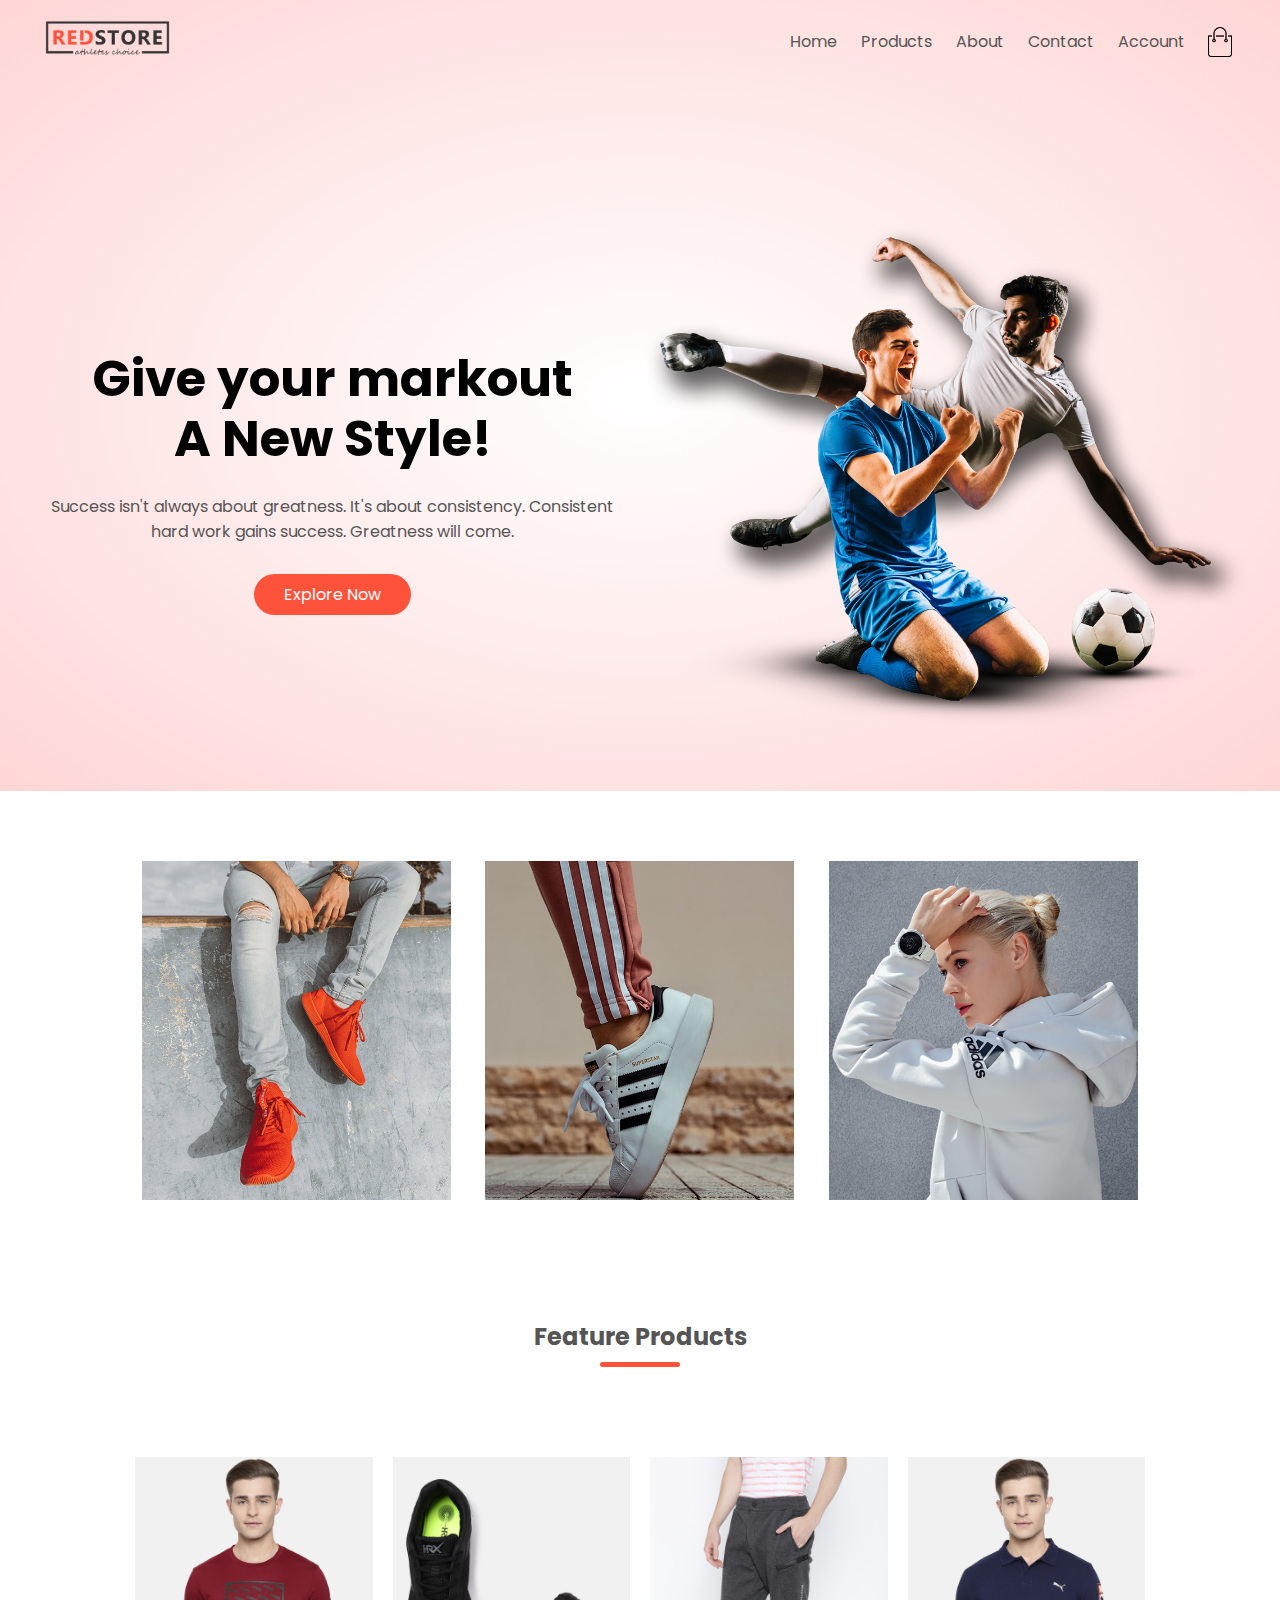
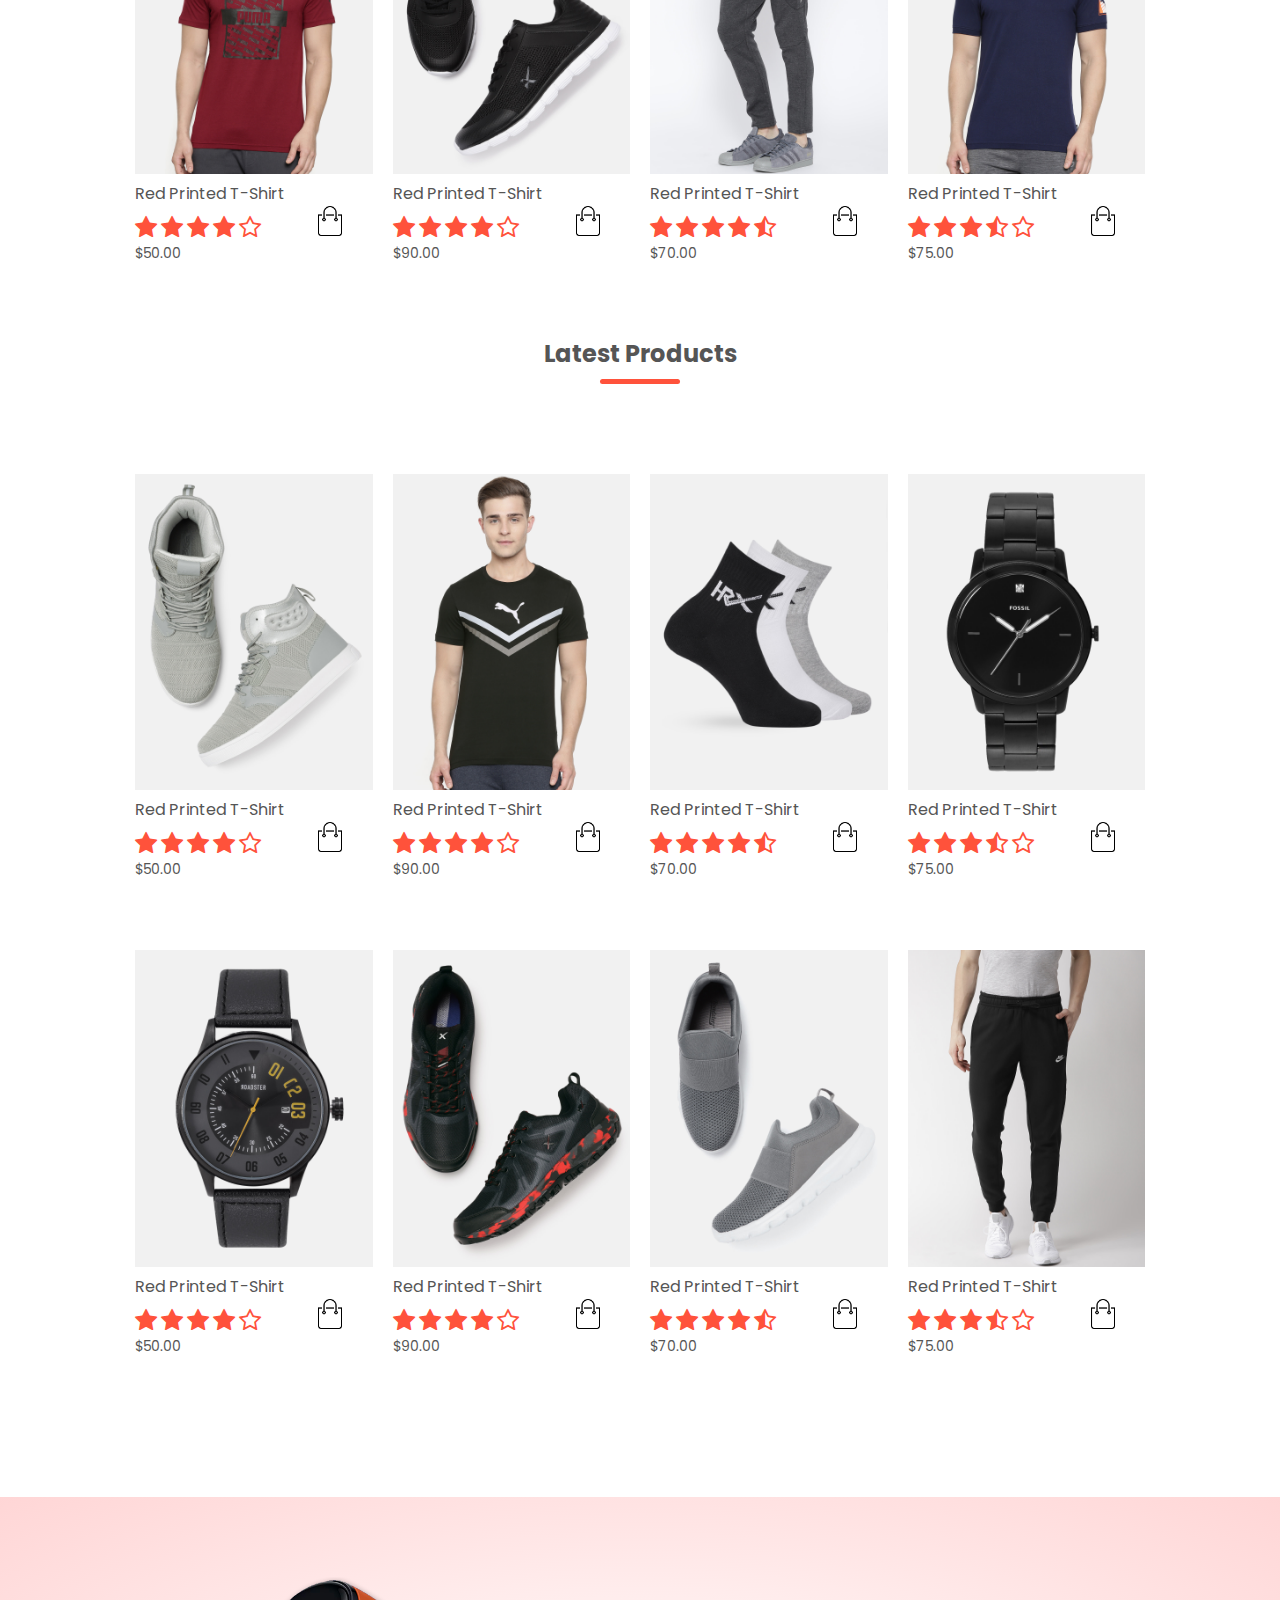
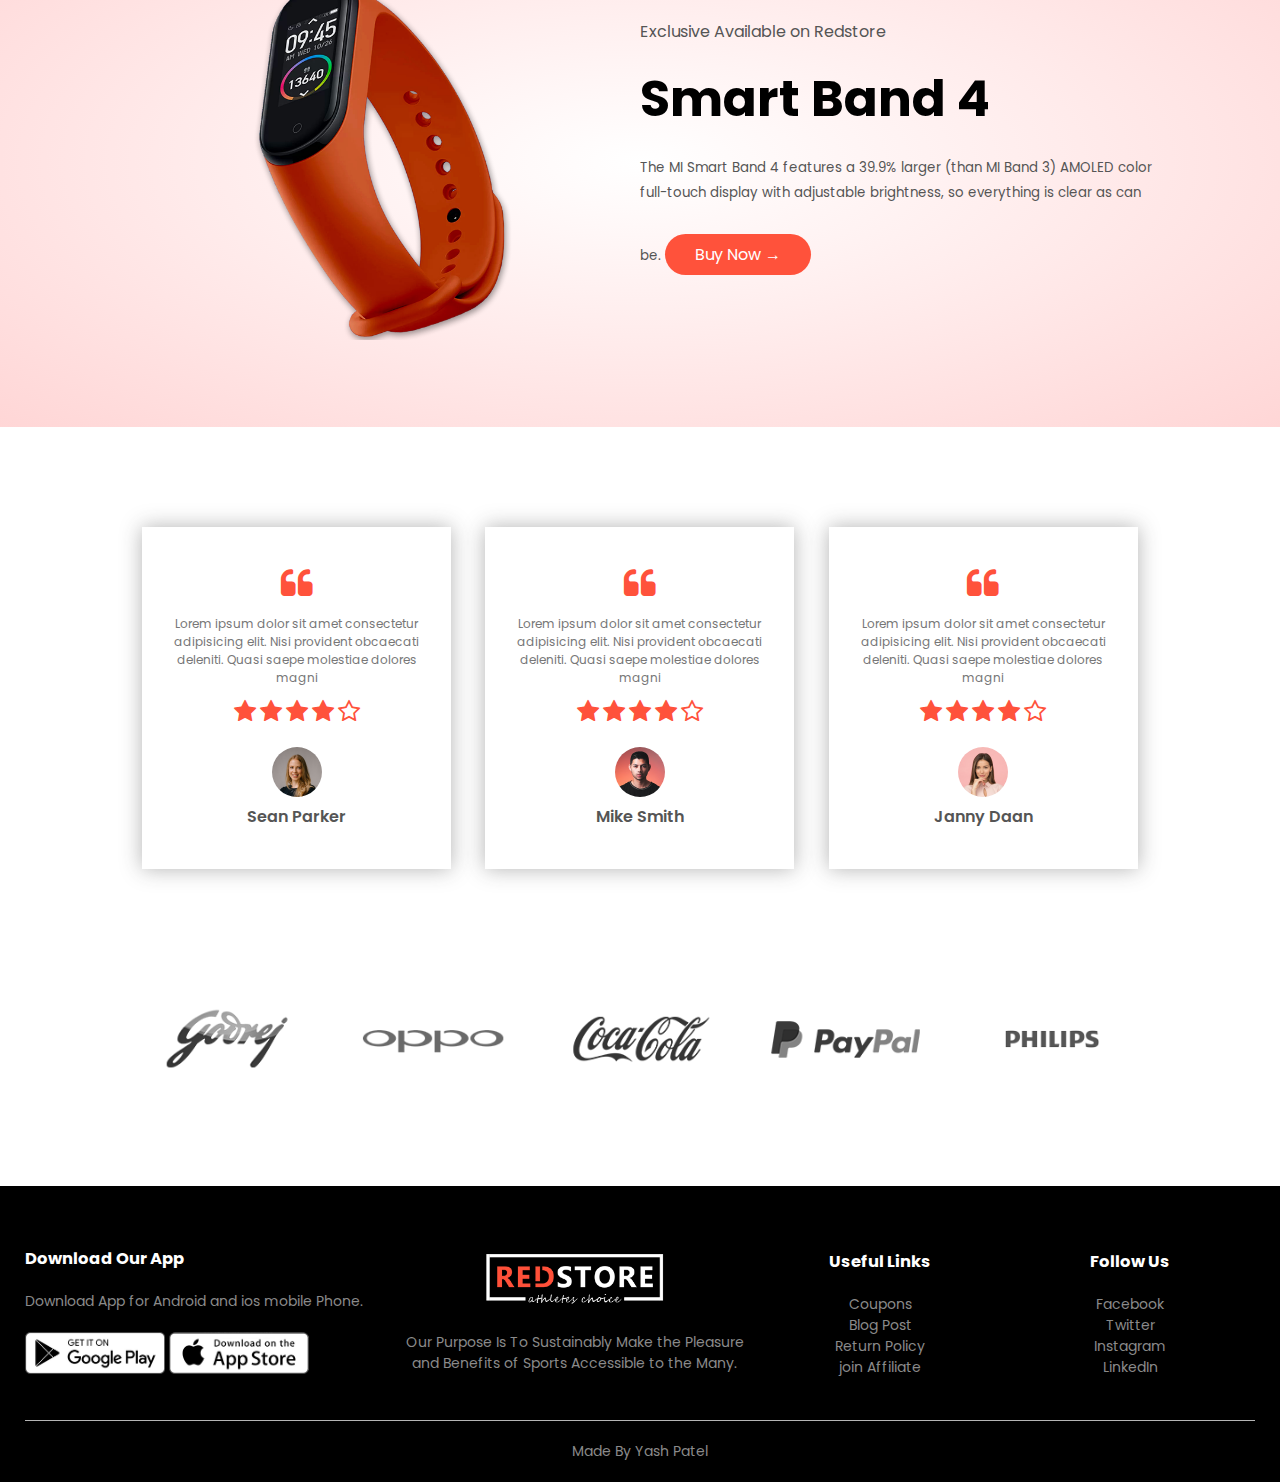
<file: index.html>
<!DOCTYPE html>
<html lang="en">
<head>
    <meta charset="UTF-8">
    <meta name="viewport" content="width=device-width, initial-scale=1.0">
    <meta http-equiv="X-UA-Compatible" content="IE=edge">
    <meta name="viewport" content="width=device-width, initial-scale=1.0">
    <title>RedStore</title>
    <link rel="stylesheet" href="ecommarse.css">
    <link rel="preconnect" href="https://fonts.googleapis.com">
    <link rel="preconnect" href="https://fonts.gstatic.com" crossorigin>
    <link href="https://fonts.googleapis.com/css2?family=Poppins:wght@300;400;500;600;700&display=swap" rel="stylesheet">
    <link rel="stylesheet" href="https://cdnjs.cloudflare.com/ajax/libs/font-awesome/4.7.0/css/font-awesome.min.css">
    
</head>
<body>
    <div class="header">
        <div class="container">
            <div class="navbar">
                <div class="logo">
                    <img src="images/logo.png" width="125px">
                </div>
                <nav>
                    <ul id="MenuItems">
                        <li><a href="index.html">Home</a></li>
                        <li><a href="products.html">Products</a></li>
                        <li><a href="about.html">About</a></li>
                        <li><a href="contact.html">Contact</a></li>
                        <li><a href="login page.html">Account</a></li>
                    </ul>
                </nav>
                <img src="images/cart.png" width="30px" height="30px">
                <img src="images/menu.png" class="menu-icon" onclick="menutoggle()">
            </div>
            <div class="row">
                <div class="col-2">
                    <h1>Give your markout<br> A New Style!</h1>
                    <p>Success isn't always about greatness. It's about consistency. Consistent<br> hard work gains success. Greatness will come.</p>
                    <a href="index.html" class="btn">Explore Now</a>
                </div>
                <div class="col-2">
                    <img src="images/image1.png">
                </div>
            </div>
        </div>
    </div>
    <!-- -----Featured Categories----- -->
    <div class="categories">
        <div class="small-container">
            <div class="row">
                <div class="col-3">
                    <img src="images/category-1.jpg" >
                </div>
                <div class="col-3">
                    <img src="images/category-2.jpg" >
                </div>
                <div class="col-3">
                    <img src="images/category-3.jpg" >
                </div>
            </div>
        </div>
    </div>

    <!-- -----Featured products----- -->
    <div class="small-container">
        <h2 class="title">Feature Products</h2>
        <div class="row">
            <div class="col-4">
                <a href="product detail.html"><img src="images/product-1.jpg"></a>
                <h4>Red Printed T-Shirt</h4>
                <div class="star">
                    <i class="fa fa-star" style="font-size:24px"></i>
                    <i class="fa fa-star" style="font-size:24px"></i>
                    <i class="fa fa-star" style="font-size:24px"></i>
                    <i class="fa fa-star" style="font-size:24px"></i>
                    <i class="fa fa-star-o" style="font-size:24px"></i>
                    <div class="img">
                        <img src="images/cart.png" width="30px" height="30px">
                     </div>
                </div>
                <p>$50.00</p>
            </div>
            <div class="col-4">
                <img src="images/product-2.jpg">
                <h4>Red Printed T-Shirt</h4>
                <div class="star">
                    <i class="fa fa-star" style="font-size:24px"></i>
                    <i class="fa fa-star" style="font-size:24px"></i>
                    <i class="fa fa-star" style="font-size:24px"></i>
                    <i class="fa fa-star" style="font-size:24px"></i>
                    <i class="fa fa-star-o" style="font-size:24px"></i>
                    <div class="img">
                        <img src="images/cart.png" width="30px" height="30px">
                     </div>
                </div>
                <p>$90.00</p>
            </div>
            <div class="col-4">
                <img src="images/product-3.jpg">
                <h4>Red Printed T-Shirt</h4>
                <div class="star">
                    <i class="fa fa-star" style="font-size:24px"></i>
                    <i class="fa fa-star" style="font-size:24px"></i>
                    <i class="fa fa-star" style="font-size:24px"></i>
                    <i class="fa fa-star" style="font-size:24px"></i>
                    <i class="fa fa-star-half-o" style="font-size:24px"></i>
                    <div class="img">
                        <img src="images/cart.png" width="30px" height="30px">
                     </div>
                </div>
                <p>$70.00</p>
            </div>
            <div class="col-4">
                <img src="images/product-4.jpg">
                <h4>Red Printed T-Shirt</h4>
                <div class="star">
                    <i class="fa fa-star" style="font-size:24px"></i>
                    <i class="fa fa-star" style="font-size:24px"></i>
                    <i class="fa fa-star" style="font-size:24px"></i>
                    <i class="fa fa-star-half-o" style="font-size:24px"></i>
                    <i class="fa fa-star-o" style="font-size:24px"></i>
                    <div class="img">
                        <img src="images/cart.png" width="30px" height="30px">
                     </div>
                </div>
                <p>$75.00</p>
            </div>
        </div>
        <h2 class="title">Latest Products</h2>
        <div class="row">
            <div class="col-4">
                <img src="images/product-5.jpg">
                <h4>Red Printed T-Shirt</h4>
                <div class="star">
                    <i class="fa fa-star" style="font-size:24px"></i>
                    <i class="fa fa-star" style="font-size:24px"></i>
                    <i class="fa fa-star" style="font-size:24px"></i>
                    <i class="fa fa-star" style="font-size:24px"></i>
                    <i class="fa fa-star-o" style="font-size:24px"></i>
                    <div class="img">
                        <img src="images/cart.png" width="30px" height="30px">
                     </div>
                </div>
                <p>$50.00</p>
            </div>
            <div class="col-4">
                <img src="images/product-6.jpg">
                <h4>Red Printed T-Shirt</h4>
                <div class="star">
                    <i class="fa fa-star" style="font-size:24px"></i>
                    <i class="fa fa-star" style="font-size:24px"></i>
                    <i class="fa fa-star" style="font-size:24px"></i>
                    <i class="fa fa-star" style="font-size:24px"></i>
                    <i class="fa fa-star-o" style="font-size:24px"></i>
                    <div class="img">
                        <img src="images/cart.png" width="30px" height="30px">
                     </div>
                </div>
                <p>$90.00</p>
            </div>
            <div class="col-4">
                <img src="images/product-7.jpg">
                <h4>Red Printed T-Shirt</h4>
                <div class="star">
                    <i class="fa fa-star" style="font-size:24px"></i>
                    <i class="fa fa-star" style="font-size:24px"></i>
                    <i class="fa fa-star" style="font-size:24px"></i>
                    <i class="fa fa-star" style="font-size:24px"></i>
                    <i class="fa fa-star-half-o" style="font-size:24px"></i>
                    <div class="img">
                        <img src="images/cart.png" width="30px" height="30px">
                     </div>
                </div>
                <p>$70.00</p>
            </div>
            <div class="col-4">
                <img src="images/product-8.jpg">
                <h4>Red Printed T-Shirt</h4>
                <div class="star">
                    <i class="fa fa-star" style="font-size:24px"></i>
                    <i class="fa fa-star" style="font-size:24px"></i>
                    <i class="fa fa-star" style="font-size:24px"></i>
                    <i class="fa fa-star-half-o" style="font-size:24px"></i>
                    <i class="fa fa-star-o" style="font-size:24px"></i>
                    <div class="img">
                        <img src="images/cart.png" width="30px" height="30px">
                     </div>
                </div>
                <p>$75.00</p>
            </div>
        </div>
        <div class="row">
            <div class="col-4">
                <img src="images/product-9.jpg">
                <h4>Red Printed T-Shirt</h4>
                <div class="star">
                    <i class="fa fa-star" style="font-size:24px"></i>
                    <i class="fa fa-star" style="font-size:24px"></i>
                    <i class="fa fa-star" style="font-size:24px"></i>
                    <i class="fa fa-star" style="font-size:24px"></i>
                    <i class="fa fa-star-o" style="font-size:24px"></i>
                    <div class="img">
                        <img src="images/cart.png" width="30px" height="30px">
                     </div>
                </div>
                <p>$50.00</p>
            </div>
            <div class="col-4">
                <img src="images/product-10.jpg">
                <h4>Red Printed T-Shirt</h4>
                <div class="star">
                    <i class="fa fa-star" style="font-size:24px"></i>
                    <i class="fa fa-star" style="font-size:24px"></i>
                    <i class="fa fa-star" style="font-size:24px"></i>
                    <i class="fa fa-star" style="font-size:24px"></i>
                    <i class="fa fa-star-o" style="font-size:24px"></i>
                    <div class="img">
                        <img src="images/cart.png" width="30px" height="30px">
                     </div>
                </div>
                <p>$90.00</p>
            </div>
            <div class="col-4">
                <img src="images/product-11.jpg">
                <h4>Red Printed T-Shirt</h4>
                <div class="star">
                    <i class="fa fa-star" style="font-size:24px"></i>
                    <i class="fa fa-star" style="font-size:24px"></i>
                    <i class="fa fa-star" style="font-size:24px"></i>
                    <i class="fa fa-star" style="font-size:24px"></i>
                    <i class="fa fa-star-half-o" style="font-size:24px"></i>
                    <div class="img">
                        <img src="images/cart.png" width="30px" height="30px">
                     </div>
                </div>
                <p>$70.00</p>
            </div>
            <div class="col-4">
                <img src="images/product-12.jpg">
                <h4>Red Printed T-Shirt</h4>
                <div class="star">
                    <i class="fa fa-star" style="font-size:24px"></i>
                    <i class="fa fa-star" style="font-size:24px"></i>
                    <i class="fa fa-star" style="font-size:24px"></i>
                    <i class="fa fa-star-half-o" style="font-size:24px"></i>
                    <i class="fa fa-star-o" style="font-size:24px"></i>
                    <div class="img">
                        <img src="images/cart.png" width="30px" height="30px">
                     </div>
                </div>
                <p>$75.00</p>
            </div>
        </div>
    </div>
    <!-- -----Offer----- -->
    <div class="offer">
        <div class="small-container">
            <div class="row">
                <div class="col-2">
                    <img src="images/exclusive.png" class="offer-img">
                </div>
                <div class="col-2">
                    <p>Exclusive Available on Redstore</p>
                    <h1>Smart Band 4</h1>
                    <small>The MI Smart Band 4 features a 39.9% larger (than MI Band 3) AMOLED color full-touch display with adjustable brightness, so everything is clear as can be.</small>
                    <a href="" class="btn">Buy Now &#8594;</a>
                </div>
            </div>
        </div>
    </div>

    <!-- -----Testimonial----- -->
    <div class="testimonial">
        <div class="small-container">
            <div class="row">
                <div class="col-3">
                    <i class="fa fa-quote-left"></i>
                    <p>Lorem ipsum dolor sit amet consectetur adipisicing elit. Nisi provident obcaecati deleniti. Quasi saepe molestiae dolores magni</p>
                    <div class="star">
                        <i class="fa fa-star" style="font-size:24px"></i>
                        <i class="fa fa-star" style="font-size:24px"></i>
                        <i class="fa fa-star" style="font-size:24px"></i>
                        <i class="fa fa-star" style="font-size:24px"></i>
                        <i class="fa fa-star-o" style="font-size:24px"></i>
                    </div>
                    <img src="images/user-1.png">
                    <h3>Sean Parker</h3>
                </div>
                <div class="col-3">
                    <i class="fa fa-quote-left"></i>
                    <p>Lorem ipsum dolor sit amet consectetur adipisicing elit. Nisi provident obcaecati deleniti. Quasi saepe molestiae dolores magni</p>
                    <div class="star">
                        <i class="fa fa-star" style="font-size:24px"></i>
                        <i class="fa fa-star" style="font-size:24px"></i>
                        <i class="fa fa-star" style="font-size:24px"></i>
                        <i class="fa fa-star" style="font-size:24px"></i>
                        <i class="fa fa-star-o" style="font-size:24px"></i>
                    </div>
                    <img src="images/user-2.png">
                    <h3>Mike Smith</h3>
                </div>
                <div class="col-3">
                    <i class="fa fa-quote-left"></i>
                    <p>Lorem ipsum dolor sit amet consectetur adipisicing elit. Nisi provident obcaecati deleniti. Quasi saepe molestiae dolores magni</p>
                    <div class="star">
                        <i class="fa fa-star" style="font-size:24px"></i>
                        <i class="fa fa-star" style="font-size:24px"></i>
                        <i class="fa fa-star" style="font-size:24px"></i>
                        <i class="fa fa-star" style="font-size:24px"></i>
                        <i class="fa fa-star-o" style="font-size:24px"></i>
                    </div>
                    <img src="images/user-3.png">
                    <h3>Janny Daan</h3>
                </div>
            </div>
        </div>
    </div>
    <!-- -----Brands----- -->
    <div class="brands">
        <div class="small-container">
            <div class="row">
                <div class="col-5">
                    <img src="images/logo-godrej.png">
                </div>
                <div class="col-5">
                    <img src="images/logo-oppo.png">
                </div>
                <div class="col-5">
                    <img src="images/logo-coca-cola.png">
                </div>
                <div class="col-5">
                    <img src="images/logo-paypal.png">
                </div>
                <div class="col-5">
                    <img src="images/logo-philips.png">
                </div>
            </div>
        </div>
    </div>

    <!-- -----Footer----- -->
    <div class="footer">
        <div class="container">
            <div class="row">
                <div class="footer-col-1">
                    <h3>Download Our App</h3>
                    <p>Download App for Android and ios mobile Phone.</p>
                    <div class="app-logo">
                        <img src="images/play-store.png">
                        <img src="images/app-store.png">
                    </div>
                </div>
                <div class="footer-col-2">
                    <img src="images/logo-white.png">
                    <p>Our Purpose Is To Sustainably Make the Pleasure and Benefits of Sports Accessible to the Many.</p>
                </div>
                <div class="footer-col-3">
                    <h3>Useful Links</h3>
                    <ul>
                        <li>Coupons</li>
                        <li>Blog Post</li>
                        <li>Return Policy</li>
                        <li>join Affiliate</li>
                    </ul>
                </div>
                <div class="footer-col-4">
                    <h3>Follow Us</h3>
                    <ul>
                        <li><a href="https://www.facebook.com/profile.php?id=100049318094152"> Facebook</a></li>
                        <li><a href="https://twitter.com/YashKaila2?t=QZ9UKooLu9RIzymvDjqh2A&s=08"> Twitter</a></li>
                        <li><a href="https://www.instagram.com/patel_yash_15802/">Instagram</a> </li>
                        <li><a href="https://www.linkedin.com/in/yashkumar-kaila-4a6976214">LinkedIn</a> </li>
                    </ul>
                </div>
            </div>
            <hr>
            <p class="copyright">Made By Yash Patel</p>
        </div>
    </div>
    <!-- -----JS For Toggle Menu----- -->
    <script>
        var MenuItems = document.getElementById("MenuItems");

        MenuItems.style.maxHeight = "0px";

        function menutoggle(){
            if( MenuItems.style.maxHeight == "0px")
            {
                MenuItems.style.maxHeight = "200px";
            }
            else
            {
                MenuItems.style.maxHeight = "0px";
            }
        }
    </script>
</body>
</html>
</file>
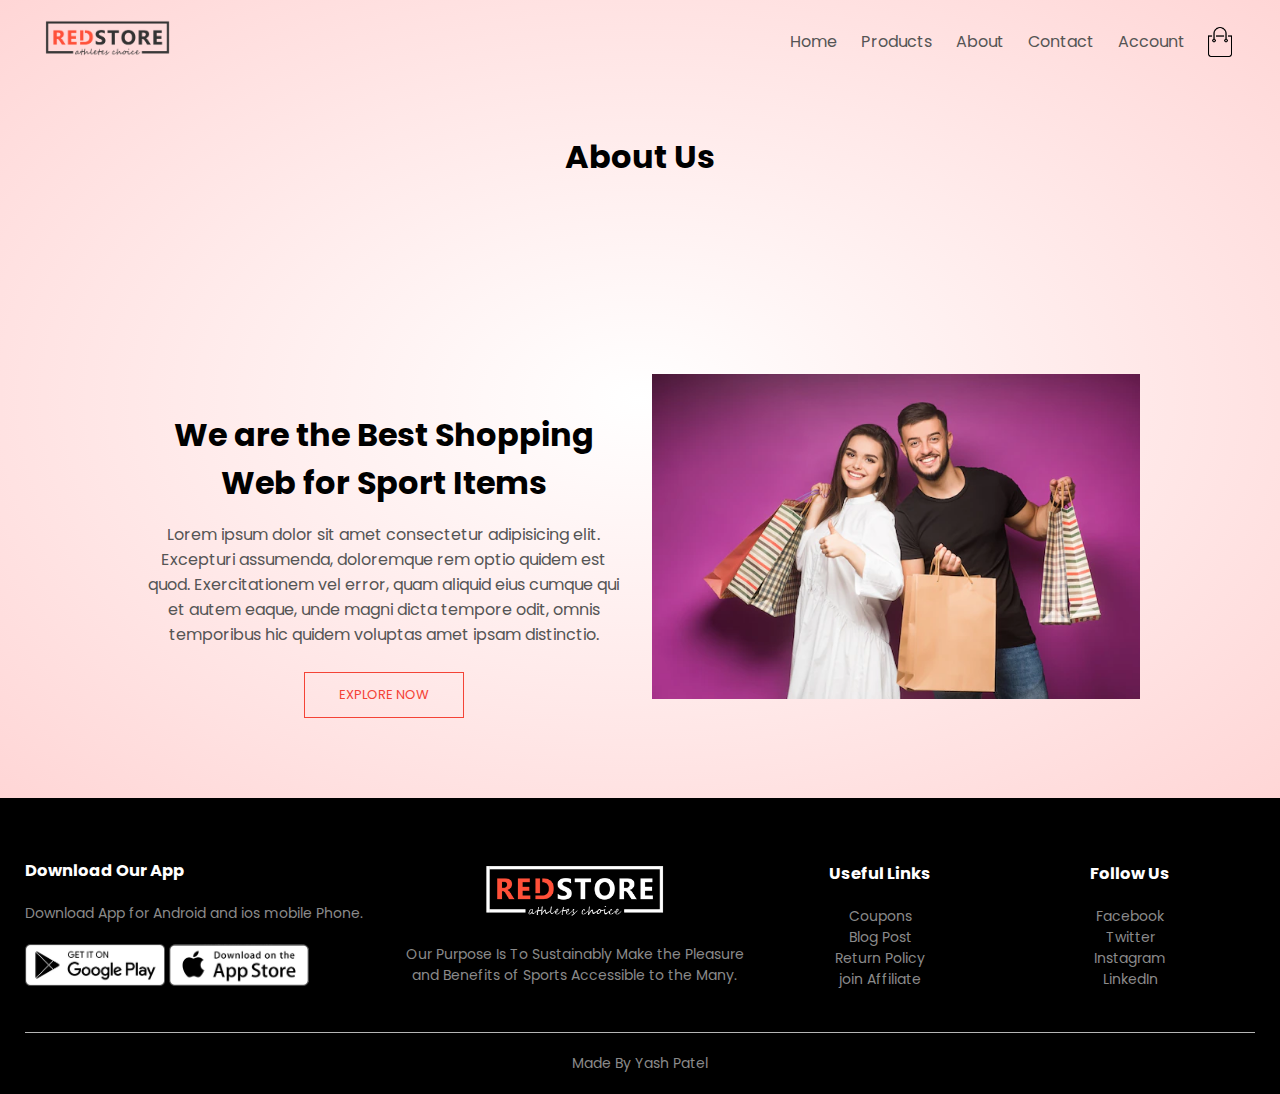
<file: about.html>
<!DOCTYPE html>
<html lang="en">
<head>
    <meta charset="UTF-8">
    <meta name="viewport" content="width=device-width, initial-scale=1.0">
    <meta http-equiv="X-UA-Compatible" content="IE=edge">
    <meta name="viewport" content="width=device-width, initial-scale=1.0">
    <title> RedStore</title>
    <link rel="stylesheet" href="ecommarse.css">
    <link rel="preconnect" href="https://fonts.googleapis.com">
    <link rel="preconnect" href="https://fonts.gstatic.com" crossorigin>
    <link href="https://fonts.googleapis.com/css2?family=Poppins:wght@300;400;500;600;700&display=swap" rel="stylesheet">
    <link rel="stylesheet" href="https://cdnjs.cloudflare.com/ajax/libs/font-awesome/4.7.0/css/font-awesome.min.css">
</head>
<body>
   
    <div class="header">
        <div class="container">
            <div class="navbar">
                <div class="logo">
                    <img src="images/logo.png" width="125px">
                </div>
                <nav>
                    <ul id="MenuItems">
                        <li><a href="index.html">Home</a></li>
                        <li><a href="products.html">Products</a></li>
                        <li><a href="about.html">About</a></li>
                        <li><a href="contact.html">Contact</a></li>
                        <li><a href="login page.html">Account</a></li>
                    </ul>
                </nav>
                <img src="images/cart.png" width="30px" height="30px">
                <img src="images/menu.png" class="menu-icon" onclick="menutoggle()">
            </div>
        </div>
        <h1>About Us</h1>
        <section class="about-us">
            <div class="row">
                <div class="about-col">
                    <h1>We are the Best Shopping Web for Sport Items </h1>
                    <p>Lorem ipsum dolor sit amet consectetur adipisicing elit. Excepturi assumenda, doloremque rem optio quidem est quod. Exercitationem vel error, quam aliquid eius cumque qui et autem eaque, unde magni dicta tempore odit, omnis temporibus hic quidem voluptas amet ipsam distinctio.</p>
                    <a href="" class="hero-btn red-btn">EXPLORE NOW</a>
                </div>
                <div class="about-col">
                    <img src="images.jpg" >
                </div>
            </div>
        </section>
    </div>



    
    <!-- -----Footer----- -->
    <div class="footer">
        <div class="container">
            <div class="row">
                <div class="footer-col-1">
                    <h3>Download Our App</h3>
                    <p>Download App for Android and ios mobile Phone.</p>
                    <div class="app-logo">
                        <img src="images/play-store.png">
                        <img src="images/app-store.png">
                    </div>
                </div>
                <div class="footer-col-2">
                    <img src="images/logo-white.png">
                    <p>Our Purpose Is To Sustainably Make the Pleasure and Benefits of Sports Accessible to the Many.</p>
                </div>
                <div class="footer-col-3">
                    <h3>Useful Links</h3>
                    <ul>
                        <li>Coupons</li>
                        <li>Blog Post</li>
                        <li>Return Policy</li>
                        <li>join Affiliate</li>
                    </ul>
                </div>
                <div class="footer-col-4">
                    <h3>Follow Us</h3>
                    <ul>
                        <li><a href="https://www.facebook.com/profile.php?id=100049318094152"> Facebook</a></li>
                        <li><a href="https://twitter.com/YashKaila2?t=QZ9UKooLu9RIzymvDjqh2A&s=08"> Twitter</a></li>
                        <li><a href="https://www.instagram.com/patel_yash_15802/">Instagram</a> </li>
                        <li><a href="https://www.linkedin.com/in/yashkumar-kaila-4a6976214">LinkedIn</a> </li>
                    </ul>
                </div>
            </div>
            <hr>
            <p class="copyright">Made By Yash Patel</p>
        </div>
    </div>
    <!-- -----JS For Toggle Menu----- -->
    <script>
        var MenuItems = document.getElementById("MenuItems");

        MenuItems.style.maxHeight = "0px";

        function menutoggle(){
            if( MenuItems.style.maxHeight == "0px")
            {
                MenuItems.style.maxHeight = "200px";
            }
            else
            {
                MenuItems.style.maxHeight = "0px";
            }
        }
    </script>
</body>
</html>
</file>
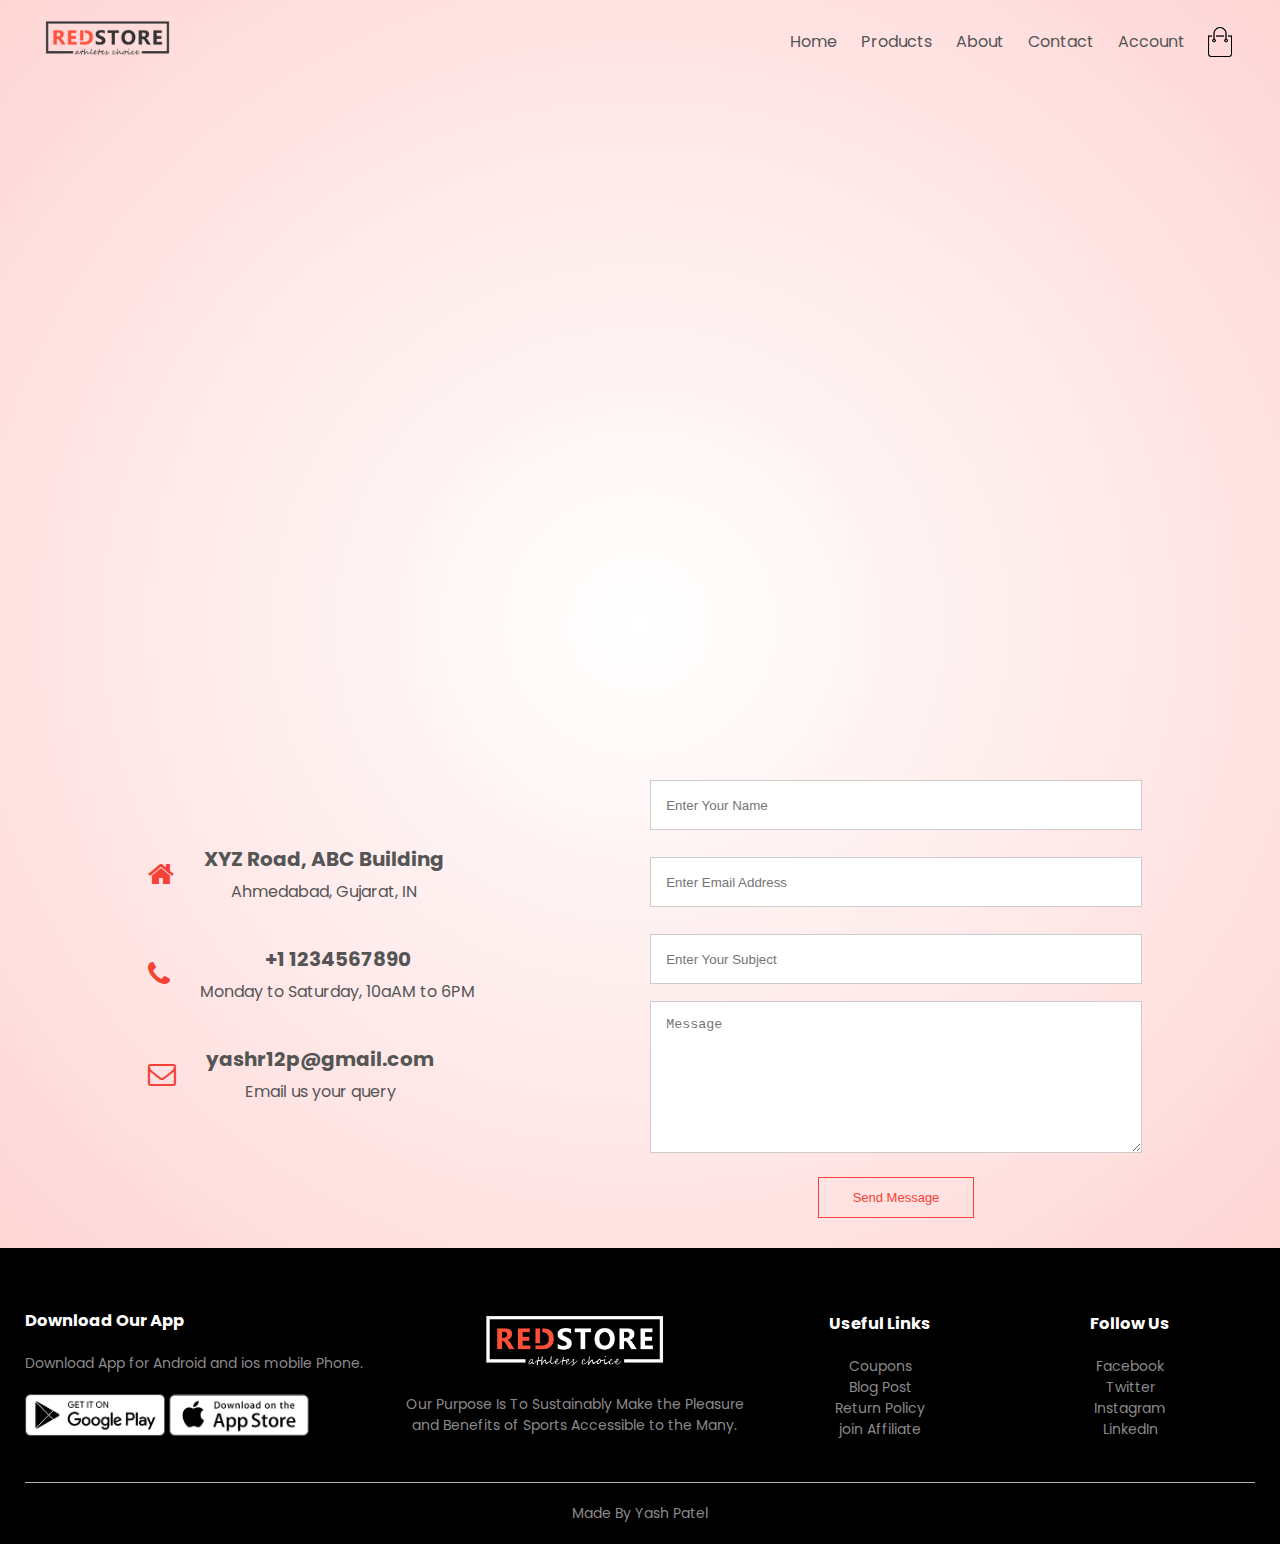
<file: contact.html>
<!DOCTYPE html>
<html lang="en">
<head>
    <meta charset="UTF-8">
    <meta name="viewport" content="width=device-width, initial-scale=1.0">
    <meta http-equiv="X-UA-Compatible" content="IE=edge">
    <meta name="viewport" content="width=device-width, initial-scale=1.0">
    <title>RedStore</title>
    <link rel="stylesheet" href="ecommarse.css">
    <link rel="preconnect" href="https://fonts.googleapis.com">
    <link rel="preconnect" href="https://fonts.gstatic.com" crossorigin>
    <link href="https://fonts.googleapis.com/css2?family=Poppins:wght@300;400;500;600;700&display=swap" rel="stylesheet">
    <link rel="stylesheet" href="https://cdnjs.cloudflare.com/ajax/libs/font-awesome/4.7.0/css/font-awesome.min.css">
</head>
<body>
    <div class="header">
        <div class="container">
            <div class="navbar">
                <div class="logo">
                    <img src="images/logo.png" width="125px">
                </div>
                <nav>
                    <ul id="MenuItems">
                        <li><a href="index.html">Home</a></li>
                        <li><a href="products.html">Products</a></li>
                        <li><a href="about.html">About</a></li>
                        <li><a href="contact.html">Contact</a></li>
                        <li><a href="login page.html">Account</a></li>
                    </ul>
                </nav>
                <img src="images/cart.png" width="30px" height="30px">
                <img src="images/menu.png" class="menu-icon" onclick="menutoggle()">
            </div>
        </div>
    
<section class="location">
    <iframe src="https://www.google.com/maps/embed?pb=!1m14!1m8!1m3!1d14680.71046669135!2d72.5348564!3d23.090593!3m2!1i1024!2i768!4f13.1!3m3!1m2!1s0x0%3A0xf1db9065daea7008!2sSilver%20Oak%20University!5e0!3m2!1sen!2sin!4v1658075314731!5m2!1sen!2sin" width="600" height="450" style="border:0;" allowfullscreen="" loading="lazy" referrerpolicy="no-referrer-when-downgrade"></iframe>
</section>

<section class="contact-us">
    <div class="row">
        <div class="contact-col">
            <div>
                <i class="fa fa-home"></i>
                <span>
                    <h5>XYZ Road, ABC Building</h5>
                    <p>Ahmedabad, Gujarat, IN</p>
                </span>
            </div>
            <div>
                <i class="fa fa-phone"></i>
                <span>
                    <h5>+1 1234567890</h5>
                    <p>Monday to Saturday, 10aAM to 6PM</p>
                </span>
            </div>
            <div>
                <i class="fa fa-envelope-o"></i>
                <span>
                    <h5>yashr12p@gmail.com</h5>
                    <p>Email us your query</p>
                </span>
            </div>
        </div>
        <div class="contact-col">
            <form action="" method="post">
                <input type="text" name="name" placeholder="Enter Your Name" required>
                <input type="email" name="email" placeholder="Enter Email Address" required>
                <input type="text" name="subject" placeholder="Enter Your Subject" required>
                <textarea  rows="8" name="message"
                placeholder="Message" required></textarea>
                <button type="submit" class="hero-btn red-btn">Send Message</button> 
            </form>
        </div>
    </div>
</section>
</div>
<!-- -----Footer----- -->
<div class="footer">
    <div class="container">
        <div class="row">
            <div class="footer-col-1">
                <h3>Download Our App</h3>
                <p>Download App for Android and ios mobile Phone.</p>
                <div class="app-logo">
                    <img src="images/play-store.png">
                    <img src="images/app-store.png">
                </div>
            </div>
            <div class="footer-col-2">
                <img src="images/logo-white.png">
                <p>Our Purpose Is To Sustainably Make the Pleasure and Benefits of Sports Accessible to the Many.</p>
            </div>
            <div class="footer-col-3">
                <h3>Useful Links</h3>
                <ul>
                    <li>Coupons</li>
                    <li>Blog Post</li>
                    <li>Return Policy</li>
                    <li>join Affiliate</li>
                </ul>
            </div>
            <div class="footer-col-4">
                <h3>Follow Us</h3>
                <ul>
                    <li><a href="https://www.facebook.com/profile.php?id=100049318094152"> Facebook</a></li>
                    <li><a href="https://twitter.com/YashKaila2?t=QZ9UKooLu9RIzymvDjqh2A&s=08"> Twitter</a></li>
                    <li><a href="https://www.instagram.com/patel_yash_15802/">Instagram</a> </li>
                    <li><a href="https://www.linkedin.com/in/yashkumar-kaila-4a6976214">LinkedIn</a> </li>
                </ul>
            </div>
        </div>
        <hr>
        <p class="copyright">Made By Yash Patel</p>
    </div>
</div>
<!-- -----JS For Toggle Menu----- -->
<script>
    var MenuItems = document.getElementById("MenuItems");

    MenuItems.style.maxHeight = "0px";

    function menutoggle(){
        if( MenuItems.style.maxHeight == "0px")
        {
            MenuItems.style.maxHeight = "200px";
        }
        else
        {
            MenuItems.style.maxHeight = "0px";
        }
    }
</script>
</body>
</html>
</file>
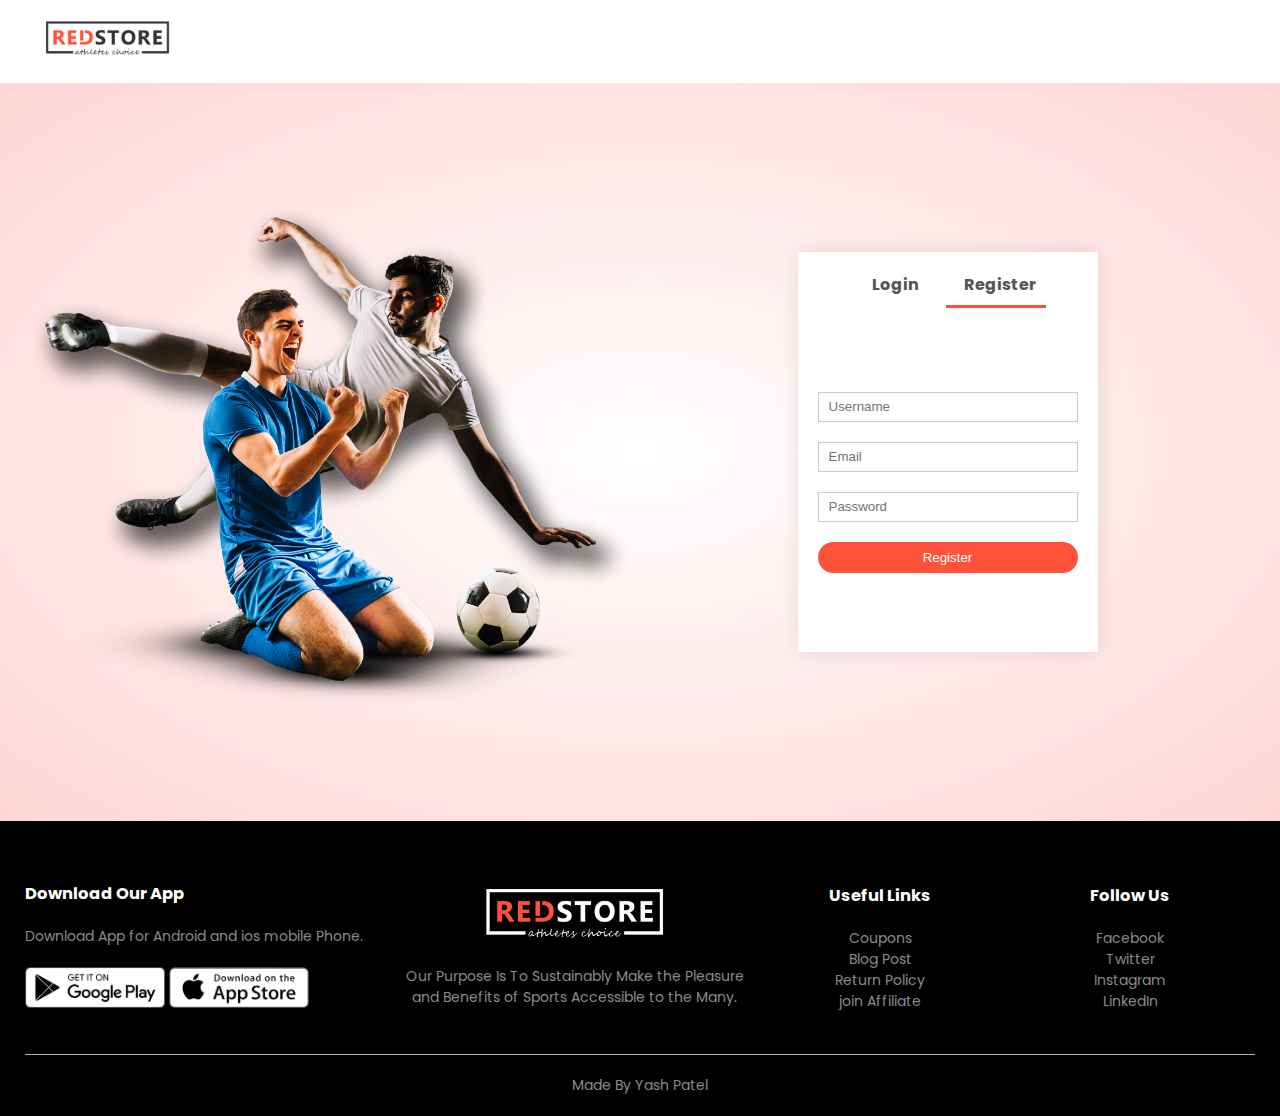
<file: login page.html>
<!DOCTYPE html>
<html lang="en">
<head>
    <meta charset="UTF-8">
    <meta name="viewport" content="width=device-width, initial-scale=1.0">
    <meta http-equiv="X-UA-Compatible" content="IE=edge">
    <meta name="viewport" content="width=device-width, initial-scale=1.0">
    <title> All Products-RedStore</title>
    <link rel="stylesheet" href="ecommarse.css">
    <link rel="preconnect" href="https://fonts.googleapis.com">
    <link rel="preconnect" href="https://fonts.gstatic.com" crossorigin>
    <link href="https://fonts.googleapis.com/css2?family=Poppins:wght@300;400;500;600;700&display=swap" rel="stylesheet">
    <link rel="stylesheet" href="https://cdnjs.cloudflare.com/ajax/libs/font-awesome/4.7.0/css/font-awesome.min.css">
</head>
<body>
   
        <div class="container">
            <div class="navbar">
                <div class="logo">
                    <img src="images/logo.png" width="125px">
                </div>
            </div>
        </div>

    <!-- -----Account Page----- -->

    <div class="account-page">
        <div class="container">
            <div class="row">
                <div class="col-2">
                    <img src="images/image1.png">
                </div>

                <div class="col-2">
                    <div class="form-container">
                        <div class="form-btn">
                            <span onclick="login()">Login</span>
                            <span onclick="register()">Register</span>
                            <hr id="indicator">
                        </div>

                        <form id="Loginform">
                            <input type="text" placeholder="Username">
                            <input type="password" placeholder="Password">
                            <button type="submit" class="btn"><a href="index.html">Login</a></button>
                            <div class="password">
                                <a href="">Forgot Password</a>
                            </div>
                        </form>

                        <form id="Regform">
                            <input type="text" placeholder="Username">
                            <input type="email" placeholder="Email">
                            <input type="password" placeholder="Password">
                            <button type="submit" class="btn">Register</button>
                        </form>
                    </div>
                </div>
            </div>
        </div>
    </div>

    <!-- -----Footer----- -->
    <div class="footer">
        <div class="container">
            <div class="row">
                <div class="footer-col-1">
                    <h3>Download Our App</h3>
                    <p>Download App for Android and ios mobile Phone.</p>
                    <div class="app-logo">
                        <img src="images/play-store.png">
                        <img src="images/app-store.png">
                    </div>
                </div>
                <div class="footer-col-2">
                    <img src="images/logo-white.png">
                    <p>Our Purpose Is To Sustainably Make the Pleasure and Benefits of Sports Accessible to the Many.</p>
                </div>
                <div class="footer-col-3">
                    <h3>Useful Links</h3>
                    <ul>
                        <li>Coupons</li>
                        <li>Blog Post</li>
                        <li>Return Policy</li>
                        <li>join Affiliate</li>
                    </ul>
                </div>
                <div class="footer-col-4">
                    <h3>Follow Us</h3>
                    <ul>
                        <li><a href="https://www.facebook.com/profile.php?id=100049318094152"> Facebook</a></li>
                        <li><a href="https://twitter.com/YashKaila2?t=QZ9UKooLu9RIzymvDjqh2A&s=08"> Twitter</a></li>
                        <li><a href="https://www.instagram.com/patel_yash_15802/">Instagram</a> </li>
                        <li><a href="https://www.linkedin.com/in/yashkumar-kaila-4a6976214">LinkedIn</a> </li>
                    </ul>
                </div>
            </div>
            <hr>
            <p class="copyright">Made By Yash Patel</p>
        </div>
    </div>
    <!-- -----JS For Toggle Menu----- -->
    <script>
        var MenuItems = document.getElementById("MenuItems");

        MenuItems.style.maxHeight = "0px";

        function menutoggle(){
            if( MenuItems.style.maxHeight == "0px")
            {
                MenuItems.style.maxHeight = "200px";
            }
            else
            {
                MenuItems.style.maxHeight = "0px";
            }
        }
    </script>

    <!-- -----JS FOR PRODUCT GALLERY----- -->
    <script>
        var productimg = document.getElementById("productimg");
        var smallimg = document.getElementsByClassName("small-img");

        smallimg[0].onclick = function()
        {
            productimg.src = smallimg[0].src;
        }
        smallimg[1].onclick = function()
        {
            productimg.src = smallimg[1].src;
        }
        smallimg[2].onclick = function()
        {
            productimg.src = smallimg[2].src;
        }
        smallimg[3].onclick = function()
        {
            productimg.src = smallimg[3].src;
        }
    </script>

    <!-- -----JS For Toggle Menu----- -->

    <script>
        var Loginform=document.getElementById("Loginform");
        var Regform=document.getElementById("Regform");
        var indicator=document.getElementById("indicator");

        function register(){
            Regform.style.transform = "translateX(0px)";
            Loginform.style.transform = "translateX(0px)";
            indicator.style.transform = "translateX(100px)";
        }

        function login(){
            Regform.style.transform = "translateX(300px)";
            Loginform.style.transform = "translateX(300px)";
            indicator.style.transform = "translateX(0px)";
        }
    </script>


</body>
</html>
</file>
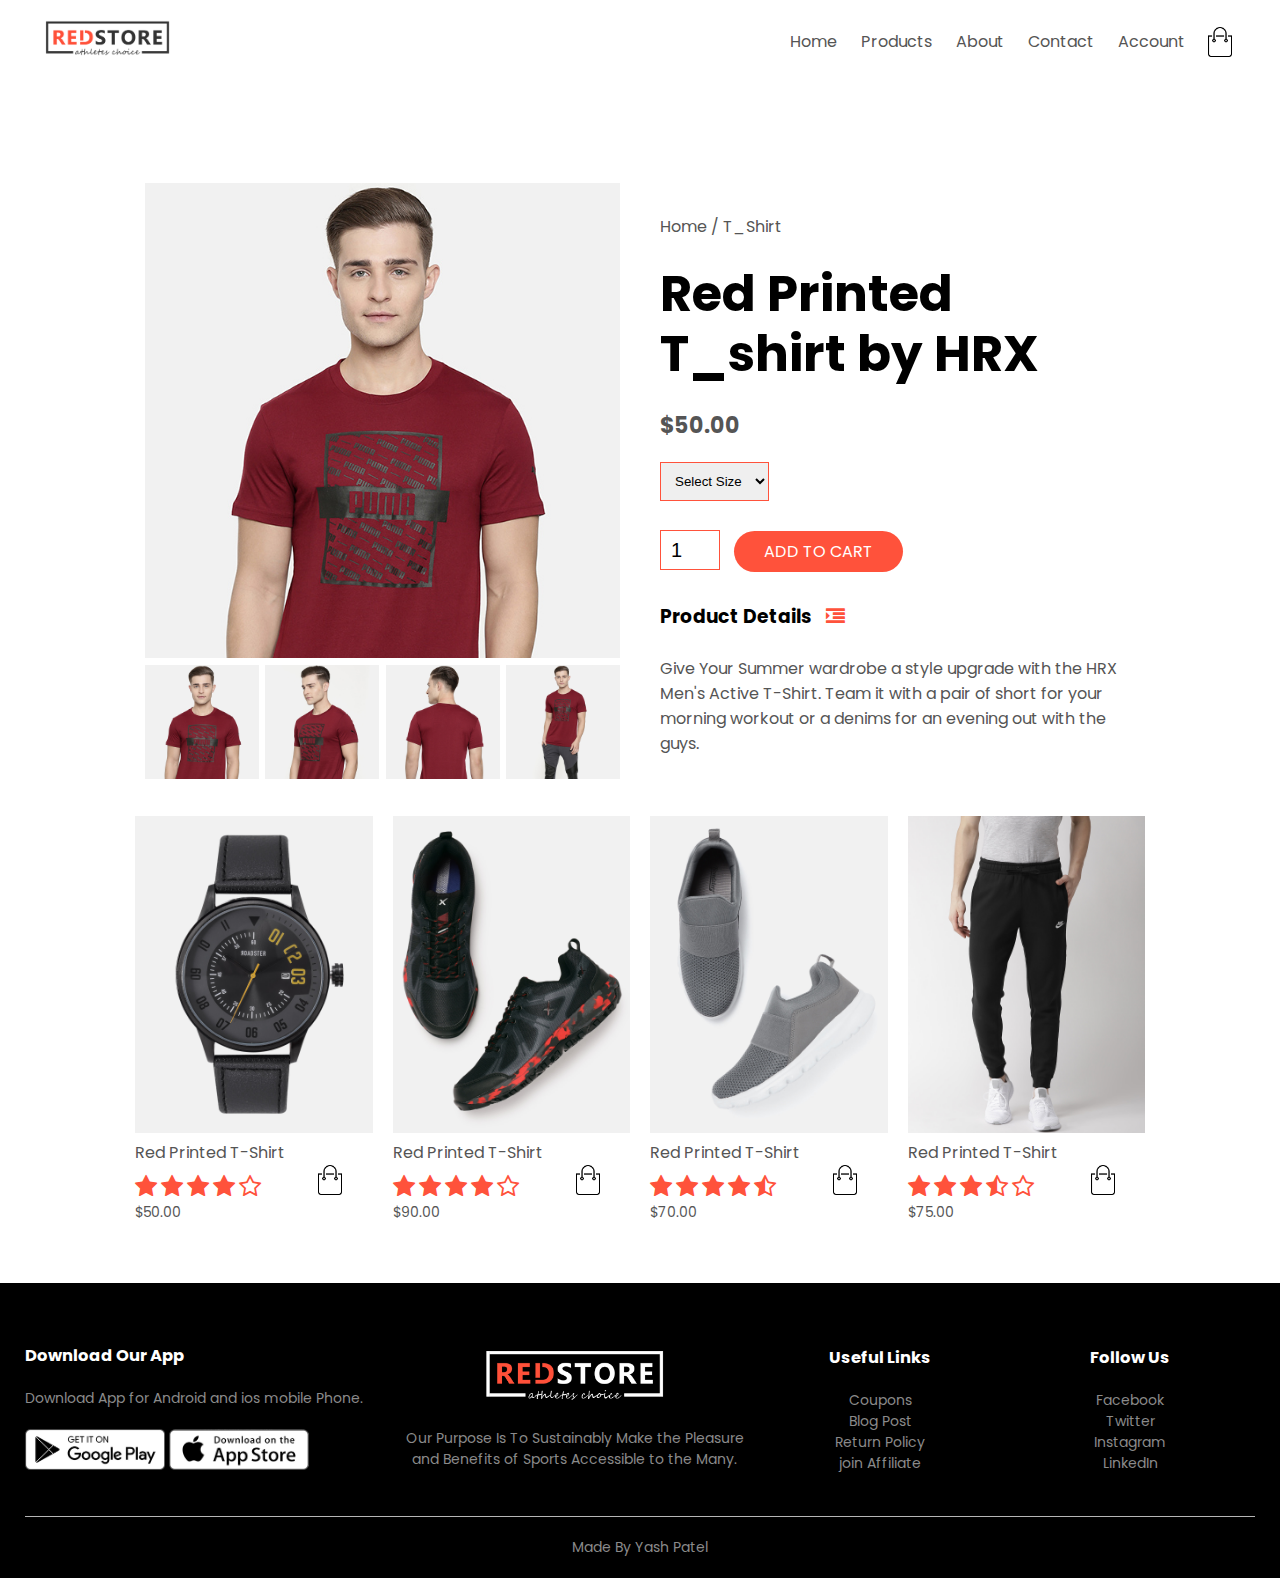
<file: product detail.html>
<!DOCTYPE html>
<html lang="en">
<head>
    <meta charset="UTF-8">
    <meta name="viewport" content="width=device-width, initial-scale=1.0">
    <meta http-equiv="X-UA-Compatible" content="IE=edge">
    <meta name="viewport" content="width=device-width, initial-scale=1.0">
    <title> All Products-RedStore</title>
    <link rel="stylesheet" href="ecommarse.css">
    <link rel="preconnect" href="https://fonts.googleapis.com">
    <link rel="preconnect" href="https://fonts.gstatic.com" crossorigin>
    <link href="https://fonts.googleapis.com/css2?family=Poppins:wght@300;400;500;600;700&display=swap" rel="stylesheet">
    <link rel="stylesheet" href="https://cdnjs.cloudflare.com/ajax/libs/font-awesome/4.7.0/css/font-awesome.min.css">
</head>
<body>
   
        <div class="container">
            <div class="navbar">
                <div class="logo">
                    <img src="images/logo.png" width="125px">
                </div>
                <nav>
                    <ul id="MenuItems">
                        <li><a href="index.html">Home</a></li>
                        <li><a href="products.html">Products</a></li>
                        <li><a href="about.html">About</a></li>
                        <li><a href="contact.html">Contact</a></li>
                        <li><a href="login page.html">Account</a></li>
                    </ul>
                </nav>
                <img src="images/cart.png" width="30px" height="30px">
                <img src="images/menu.png" class="menu-icon" onclick="menutoggle()">
            </div>
        </div>

        <!-- -----SINGLE PRODUCT DETAILS -->
        
        <div class="small-container single-product">
            <div class="row">
                <div class="col-2">
                    <img src="images/gallery-1.jpg" width="100%" id="productimg">

                    <div class="small-img-row">
                        <div class="small-img-col">
                            <img src="images/gallery-1.jpg" width="100%" class="small-img">
                        </div>
                        <div class="small-img-col">
                            <img src="images/gallery-2.jpg" width="100%" class="small-img">
                        </div>
                        <div class="small-img-col">
                            <img src="images/gallery-3.jpg" width="100%" class="small-img">
                        </div>
                        <div class="small-img-col">
                            <img src="images/gallery-4.jpg" width="100%" class="small-img">
                        </div>
                    </div>
                </div>
                <div class="col-2">
                    <p>Home / T_Shirt</p>
                    <h1>Red Printed T_shirt by HRX</h1>
                    <h4>$50.00</h4>
                    <select>
                        <option>Select Size</option>
                        <option>XXL</option>
                        <option>XL</option>
                        <option>L</option>
                        <option>M</option>
                        <option>S</option>
                        <input type="number" value="1">
                        <a href="" class="btn1">ADD TO CART</a>

                        <h3>Product Details <i class="fa fa-indent"></i></h3><br>
                        <p>Give Your Summer wardrobe a style upgrade with the HRX Men's Active T-Shirt. Team it with a pair of short for your morning workout or a denims for an evening out with the guys.</p>
                    </select>
                </div>
            </div>
        </div>

   
    <div class="small-container">
        <div class="row">
            <div class="col-4">
                <img src="images/product-9.jpg">
                <h4>Red Printed T-Shirt</h4>
                <div class="star">
                    <i class="fa fa-star" style="font-size:24px"></i>
                    <i class="fa fa-star" style="font-size:24px"></i>
                    <i class="fa fa-star" style="font-size:24px"></i>
                    <i class="fa fa-star" style="font-size:24px"></i>
                    <i class="fa fa-star-o" style="font-size:24px"></i>
                    <div class="img">
                        <img src="images/cart.png" width="30px" height="30px">
                     </div>
                </div>
                <p>$50.00</p>
            </div>
            <div class="col-4">
                <img src="images/product-10.jpg">
                <h4>Red Printed T-Shirt</h4>
                <div class="star">
                    <i class="fa fa-star" style="font-size:24px"></i>
                    <i class="fa fa-star" style="font-size:24px"></i>
                    <i class="fa fa-star" style="font-size:24px"></i>
                    <i class="fa fa-star" style="font-size:24px"></i>
                    <i class="fa fa-star-o" style="font-size:24px"></i>
                    <div class="img">
                        <img src="images/cart.png" width="30px" height="30px">
                     </div>
                </div>
                <p>$90.00</p>
            </div>
            <div class="col-4">
                <img src="images/product-11.jpg">
                <h4>Red Printed T-Shirt</h4>
                <div class="star">
                    <i class="fa fa-star" style="font-size:24px"></i>
                    <i class="fa fa-star" style="font-size:24px"></i>
                    <i class="fa fa-star" style="font-size:24px"></i>
                    <i class="fa fa-star" style="font-size:24px"></i>
                    <i class="fa fa-star-half-o" style="font-size:24px"></i>
                    <div class="img">
                        <img src="images/cart.png" width="30px" height="30px">
                     </div>
                </div>
                <p>$70.00</p>
            </div>
            <div class="col-4">
                <img src="images/product-12.jpg">
                <h4>Red Printed T-Shirt</h4>
                <div class="star">
                    <i class="fa fa-star" style="font-size:24px"></i>
                    <i class="fa fa-star" style="font-size:24px"></i>
                    <i class="fa fa-star" style="font-size:24px"></i>
                    <i class="fa fa-star-half-o" style="font-size:24px"></i>
                    <i class="fa fa-star-o" style="font-size:24px"></i>
                    <div class="img">
                        <img src="images/cart.png" width="30px" height="30px">
                     </div>
                </div>
                <p>$75.00</p>
            </div>
        </div>
        
    </div>
    
    <!-- -----Footer----- -->
    <div class="footer">
        <div class="container">
            <div class="row">
                <div class="footer-col-1">
                    <h3>Download Our App</h3>
                    <p>Download App for Android and ios mobile Phone.</p>
                    <div class="app-logo">
                        <img src="images/play-store.png">
                        <img src="images/app-store.png">
                    </div>
                </div>
                <div class="footer-col-2">
                    <img src="images/logo-white.png">
                    <p>Our Purpose Is To Sustainably Make the Pleasure and Benefits of Sports Accessible to the Many.</p>
                </div>
                <div class="footer-col-3">
                    <h3>Useful Links</h3>
                    <ul>
                        <li>Coupons</li>
                        <li>Blog Post</li>
                        <li>Return Policy</li>
                        <li>join Affiliate</li>
                    </ul>
                </div>
                <div class="footer-col-4">
                    <h3>Follow Us</h3>
                    <ul>
                        <li><a href="https://www.facebook.com/profile.php?id=100049318094152"> Facebook</a></li>
                        <li><a href="https://twitter.com/YashKaila2?t=QZ9UKooLu9RIzymvDjqh2A&s=08"> Twitter</a></li>
                        <li><a href="https://www.instagram.com/patel_yash_15802/">Instagram</a> </li>
                        <li><a href="https://www.linkedin.com/in/yashkumar-kaila-4a6976214">LinkedIn</a> </li>
                    </ul>
                </div>
            </div>
            <hr>
            <p class="copyright">Made By Yash Patel</p>
        </div>
    </div>
    <!-- -----JS For Toggle Menu----- -->
    <script>
        var MenuItems = document.getElementById("MenuItems");

        MenuItems.style.maxHeight = "0px";

        function menutoggle(){
            if( MenuItems.style.maxHeight == "0px")
            {
                MenuItems.style.maxHeight = "200px";
            }
            else
            {
                MenuItems.style.maxHeight = "0px";
            }
        }
    </script>

    <!-- -----JS FOR PRODUCT GALLERY----- -->
    <script>
        var productimg = document.getElementById("productimg");
        var smallimg = document.getElementsByClassName("small-img");

        smallimg[0].onclick = function()
        {
            productimg.src = smallimg[0].src;
        }
        smallimg[1].onclick = function()
        {
            productimg.src = smallimg[1].src;
        }
        smallimg[2].onclick = function()
        {
            productimg.src = smallimg[2].src;
        }
        smallimg[3].onclick = function()
        {
            productimg.src = smallimg[3].src;
        }
    </script>
</body>
</html>
</file>
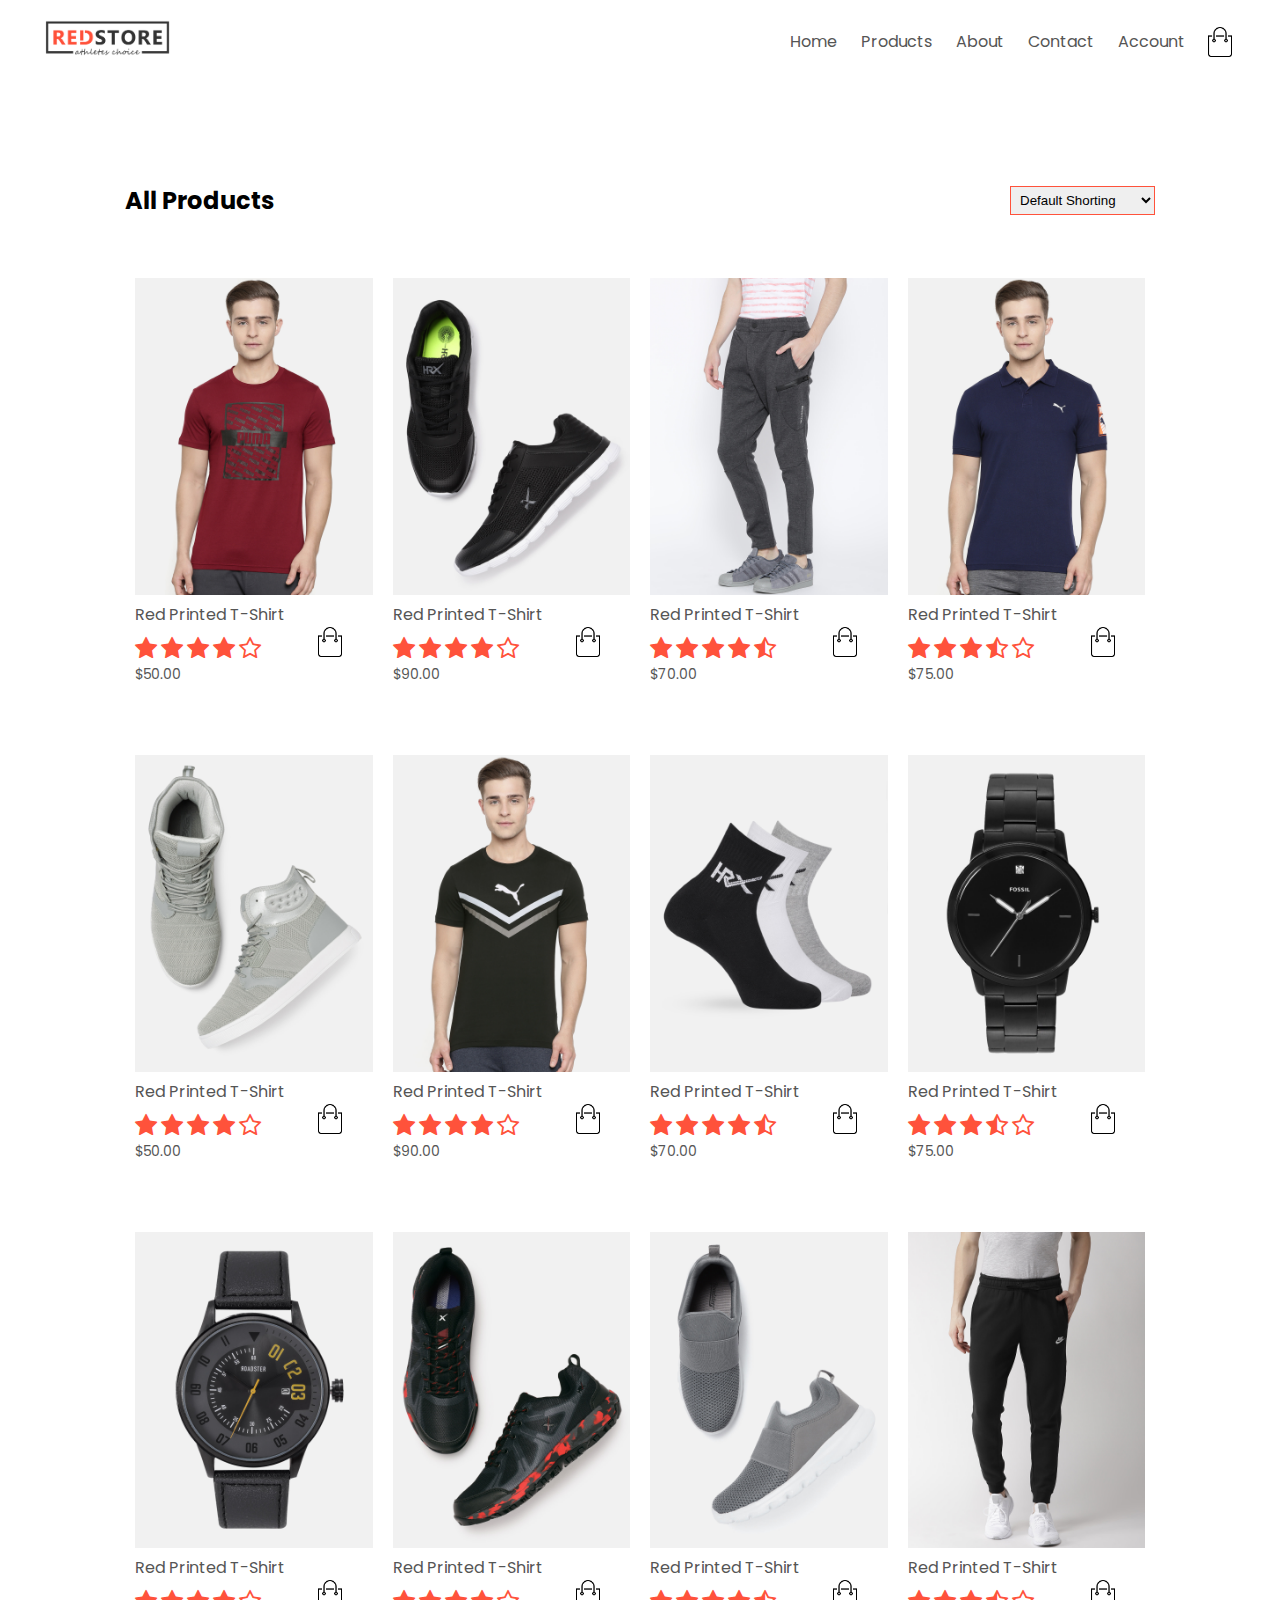
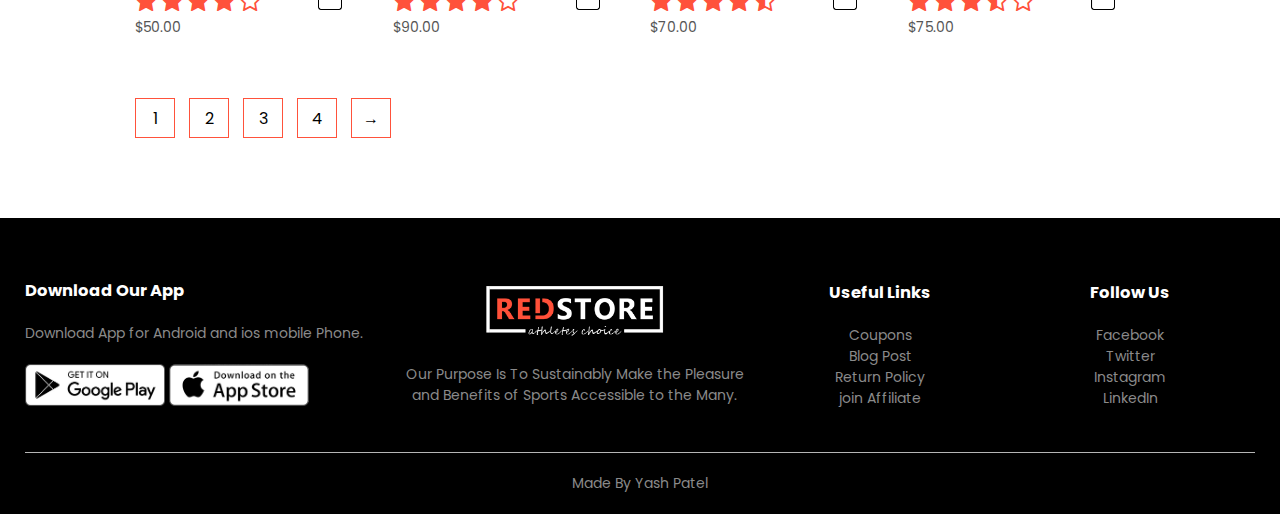
<file: products.html>
<!DOCTYPE html>
<html lang="en">
<head>
    <meta charset="UTF-8">
    <meta name="viewport" content="width=device-width, initial-scale=1.0">
    <meta http-equiv="X-UA-Compatible" content="IE=edge">
    <meta name="viewport" content="width=device-width, initial-scale=1.0">
    <title> All Products-RedStore</title>
    <link rel="stylesheet" href="ecommarse.css">
    <link rel="preconnect" href="https://fonts.googleapis.com">
    <link rel="preconnect" href="https://fonts.gstatic.com" crossorigin>
    <link href="https://fonts.googleapis.com/css2?family=Poppins:wght@300;400;500;600;700&display=swap" rel="stylesheet">
    <link rel="stylesheet" href="https://cdnjs.cloudflare.com/ajax/libs/font-awesome/4.7.0/css/font-awesome.min.css">
</head>
<body>
   
        <div class="container">
            <div class="navbar">
                <div class="logo">
                    <img src="images/logo.png" width="125px">
                </div>
                <nav>
                    <ul id="MenuItems">
                        <li><a href="index.html">Home</a></li>
                        <li><a href="products.html">Products</a></li>
                        <li><a href="about.html">About</a></li>
                        <li><a href="contact.html">Contact</a></li>
                        <li><a href="login page.html">Account</a></li>
                    </ul>
                </nav>
                <img src="images/cart.png" width="30px" height="30px">
                <img src="images/menu.png" class="menu-icon" onclick="menutoggle()">
            </div>
        </div>
   
    <div class="small-container">
       <div class="row row-2">
        <h2>All Products</h2>
        <select>
            <option>Default Shorting</option>
            <option>Short by Price</option>
            <option>Short by Popularity</option>
            <option>Short by Rating</option>
            <option>Short by Sale</option>
        </select>
       </div>
        <div class="row">
            <div class="col-4">
                <a href="product detail.html"><img src="images/product-1.jpg"></a>
                <h4>Red Printed T-Shirt</h4>
                <div class="star">
                    <i class="fa fa-star" style="font-size:24px"></i>
                    <i class="fa fa-star" style="font-size:24px"></i>
                    <i class="fa fa-star" style="font-size:24px"></i>
                    <i class="fa fa-star" style="font-size:24px"></i>
                    <i class="fa fa-star-o" style="font-size:24px"></i>
                    <div class="img">
                        <img src="images/cart.png" width="30px" height="30px">
                     </div>
                </div>
                <p>$50.00</p>
            </div>
            <div class="col-4">
                <img src="images/product-2.jpg">
                <h4>Red Printed T-Shirt</h4>
                <div class="star">
                    <i class="fa fa-star" style="font-size:24px"></i>
                    <i class="fa fa-star" style="font-size:24px"></i>
                    <i class="fa fa-star" style="font-size:24px"></i>
                    <i class="fa fa-star" style="font-size:24px"></i>
                    <i class="fa fa-star-o" style="font-size:24px"></i>
                    <div class="img">
                        <img src="images/cart.png" width="30px" height="30px">
                     </div>
                </div>
                <p>$90.00</p>
            </div>
            <div class="col-4">
                <img src="images/product-3.jpg">
                <h4>Red Printed T-Shirt</h4>
                <div class="star">
                    <i class="fa fa-star" style="font-size:24px"></i>
                    <i class="fa fa-star" style="font-size:24px"></i>
                    <i class="fa fa-star" style="font-size:24px"></i>
                    <i class="fa fa-star" style="font-size:24px"></i>
                    <i class="fa fa-star-half-o" style="font-size:24px"></i>
                    <div class="img">
                        <img src="images/cart.png" width="30px" height="30px">
                     </div>
                </div>
                <p>$70.00</p>
            </div>
            <div class="col-4">
                <img src="images/product-4.jpg">
                <h4>Red Printed T-Shirt</h4>
                <div class="star">
                    <i class="fa fa-star" style="font-size:24px"></i>
                    <i class="fa fa-star" style="font-size:24px"></i>
                    <i class="fa fa-star" style="font-size:24px"></i>
                    <i class="fa fa-star-half-o" style="font-size:24px"></i>
                    <i class="fa fa-star-o" style="font-size:24px"></i>
                    <div class="img">
                        <img src="images/cart.png" width="30px" height="30px">
                     </div>
                </div>
                <p>$75.00</p>
            </div>
        </div>
        <div class="row">
            <div class="col-4">
                <img src="images/product-5.jpg">
                <h4>Red Printed T-Shirt</h4>
                <div class="star">
                    <i class="fa fa-star" style="font-size:24px"></i>
                    <i class="fa fa-star" style="font-size:24px"></i>
                    <i class="fa fa-star" style="font-size:24px"></i>
                    <i class="fa fa-star" style="font-size:24px"></i>
                    <i class="fa fa-star-o" style="font-size:24px"></i>
                    <div class="img">
                        <img src="images/cart.png" width="30px" height="30px">
                     </div>
                </div>
                <p>$50.00</p>
            </div>
            <div class="col-4">
                <img src="images/product-6.jpg">
                <h4>Red Printed T-Shirt</h4>
                <div class="star">
                    <i class="fa fa-star" style="font-size:24px"></i>
                    <i class="fa fa-star" style="font-size:24px"></i>
                    <i class="fa fa-star" style="font-size:24px"></i>
                    <i class="fa fa-star" style="font-size:24px"></i>
                    <i class="fa fa-star-o" style="font-size:24px"></i>
                    <div class="img">
                        <img src="images/cart.png" width="30px" height="30px">
                     </div>
                </div>
                <p>$90.00</p>
            </div>
            <div class="col-4">
                <img src="images/product-7.jpg">
                <h4>Red Printed T-Shirt</h4>
                <div class="star">
                    <i class="fa fa-star" style="font-size:24px"></i>
                    <i class="fa fa-star" style="font-size:24px"></i>
                    <i class="fa fa-star" style="font-size:24px"></i>
                    <i class="fa fa-star" style="font-size:24px"></i>
                    <i class="fa fa-star-half-o" style="font-size:24px"></i>
                    <div class="img">
                        <img src="images/cart.png" width="30px" height="30px">
                     </div>
                </div>
                <p>$70.00</p>
            </div>
            <div class="col-4">
                <img src="images/product-8.jpg">
                <h4>Red Printed T-Shirt</h4>
                <div class="star">
                    <i class="fa fa-star" style="font-size:24px"></i>
                    <i class="fa fa-star" style="font-size:24px"></i>
                    <i class="fa fa-star" style="font-size:24px"></i>
                    <i class="fa fa-star-half-o" style="font-size:24px"></i>
                    <i class="fa fa-star-o" style="font-size:24px"></i>
                    <div class="img">
                        <img src="images/cart.png" width="30px" height="30px">
                     </div>
                </div>
                <p>$75.00</p>
            </div>
        </div>
        <div class="row">
            <div class="col-4">
                <img src="images/product-9.jpg">
                <h4>Red Printed T-Shirt</h4>
                <div class="star">
                    <i class="fa fa-star" style="font-size:24px"></i>
                    <i class="fa fa-star" style="font-size:24px"></i>
                    <i class="fa fa-star" style="font-size:24px"></i>
                    <i class="fa fa-star" style="font-size:24px"></i>
                    <i class="fa fa-star-o" style="font-size:24px"></i>
                    <div class="img">
                        <img src="images/cart.png" width="30px" height="30px">
                     </div>
                </div>
                <p>$50.00</p>
            </div>
            <div class="col-4">
                <img src="images/product-10.jpg">
                <h4>Red Printed T-Shirt</h4>
                <div class="star">
                    <i class="fa fa-star" style="font-size:24px"></i>
                    <i class="fa fa-star" style="font-size:24px"></i>
                    <i class="fa fa-star" style="font-size:24px"></i>
                    <i class="fa fa-star" style="font-size:24px"></i>
                    <i class="fa fa-star-o" style="font-size:24px"></i>
                    <div class="img">
                        <img src="images/cart.png" width="30px" height="30px">
                     </div>
                </div>
                <p>$90.00</p>
            </div>
            <div class="col-4">
                <img src="images/product-11.jpg">
                <h4>Red Printed T-Shirt</h4>
                <div class="star">
                    <i class="fa fa-star" style="font-size:24px"></i>
                    <i class="fa fa-star" style="font-size:24px"></i>
                    <i class="fa fa-star" style="font-size:24px"></i>
                    <i class="fa fa-star" style="font-size:24px"></i>
                    <i class="fa fa-star-half-o" style="font-size:24px"></i>
                    <div class="img">
                        <img src="images/cart.png" width="30px" height="30px">
                     </div>
                </div>
                <p>$70.00</p>
            </div>
            <div class="col-4">
                <img src="images/product-12.jpg">
                <h4>Red Printed T-Shirt</h4>
                <div class="star">
                    <i class="fa fa-star" style="font-size:24px"></i>
                    <i class="fa fa-star" style="font-size:24px"></i>
                    <i class="fa fa-star" style="font-size:24px"></i>
                    <i class="fa fa-star-half-o" style="font-size:24px"></i>
                    <i class="fa fa-star-o" style="font-size:24px"></i>
                    <div class="img">
                        <img src="images/cart.png" width="30px" height="30px">
                     </div>
                </div>
                <p>$75.00</p>
            </div>
        </div>
        <div class="page-btn">
            <span>1</span>
            <span>2</span>
            <span>3</span>
            <span>4</span>
            <span>&#8594;</span>
        </div>
    </div>
    
    <!-- -----Footer----- -->
    <div class="footer">
        <div class="container">
            <div class="row">
                <div class="footer-col-1">
                    <h3>Download Our App</h3>
                    <p>Download App for Android and ios mobile Phone.</p>
                    <div class="app-logo">
                        <img src="images/play-store.png">
                        <img src="images/app-store.png">
                    </div>
                </div>
                <div class="footer-col-2">
                    <img src="images/logo-white.png">
                    <p>Our Purpose Is To Sustainably Make the Pleasure and Benefits of Sports Accessible to the Many.</p>
                </div>
                <div class="footer-col-3">
                    <h3>Useful Links</h3>
                    <ul>
                        <li>Coupons</li>
                        <li>Blog Post</li>
                        <li>Return Policy</li>
                        <li>join Affiliate</li>
                    </ul>
                </div>
                <div class="footer-col-4">
                    <h3>Follow Us</h3>
                    <ul>
                        <li><a href="https://www.facebook.com/profile.php?id=100049318094152"> Facebook</a></li>
                        <li><a href="https://twitter.com/YashKaila2?t=QZ9UKooLu9RIzymvDjqh2A&s=08"> Twitter</a></li>
                        <li><a href="https://www.instagram.com/patel_yash_15802/">Instagram</a> </li>
                        <li><a href="https://www.linkedin.com/in/yashkumar-kaila-4a6976214">LinkedIn</a> </li>
                    </ul>
                </div>
            </div>
            <hr>
            <p class="copyright">Made By Yash Patel</p>
        </div>
    </div>
    <!-- -----JS For Toggle Menu----- -->
    <script>
        var MenuItems = document.getElementById("MenuItems");

        MenuItems.style.maxHeight = "0px";

        function menutoggle(){
            if( MenuItems.style.maxHeight == "0px")
            {
                MenuItems.style.maxHeight = "200px";
            }
            else
            {
                MenuItems.style.maxHeight = "0px";
            }
        }
    </script>
</body>
</html>
</file>
<file: ecommarse.css>
*{
    margin: 0;
    padding: 0;
    box-sizing: border-box;
}

body{
    font-family: 'Poppins', sans-serif;
}

.navbar{
    display:flex;
    align-items:center;
    padding:20px;
}

nav{
    flex:1;
    text-align:right;
}

nav ul{
    display: inline-block;
    list-style-type: none;
}

nav ul li{
    display: inline-block;
    margin-right: 20px;
}

nav ul li a:hover{
    background:#ff523b;
    color: white;
    border-radius: 10%;
}

a{
    text-decoration: none;
    color:#555;
}

p{
    color:#555;
}

.container{
    max-width: 1300px;
    margin: auto;
    padding-left: 25px;
    padding-right: 25px;
}

.row{
    display:flex;
    align-items:center;
    flex-wrap:wrap;
    justify-content: space-around;
}

.col-2{
    flex-basis: 50%;
    min-width:300px;
}

.col-2 img{
    max-width: 100%;
    padding: 50px 0px;
}

.col-2 h1{
    font-size:50px;
    line-height:60px;
    margin:25PX 0;
}

.img{
    height: 30px;
    width: 30px;
    display: inline-flex;
    margin-left: 50px;
}

.img:hover{
    background: #ff523b;
    border-radius:20%;

}

.btn{
    display:inline-block;
    background:#ff523b;
    color:#fff;
    padding: 8px 30px;
    margin:30px 0;
    border-radius: 30px;
    transition: 0.5s;
}

.btn:hover{
    background:#563434;
    color:#fff;
}

.btn1{
    display:inline-block;
    background:#ff523b;
    color:#fff;
    padding: 8px 30px;
    margin:30px 0;
    border-radius: 30px;
    transition: 0.5s;
}

.btn1:hover{
    background:#563434;
}


.header{
    background:radial-gradient(#fff,#ffd6d6);
}

.header .row{
    margin-top: 70px;
}

/* -----Featured Categories----- */

.categories{
    margin: 70px 0;
}

.col-3{
    flex-basis: 30%;
    min-width: 250px;
    margin-bottom: 30px;
}

.col-3 img{
    width: 100%;
}

.small-container{
    max-width:1080px;
    margin: auto;
    padding-left:25px;
    padding-right: 25px;
}

.col-4{
    flex-basis:25%;
    padding:10px;
    min-width: 200px;
    margin-bottom: 50px;
    transition: 0.5s;
}

.col-4 img{
    width:100%;
}

.title{
    text-align:center;
    margin:0 auto 80px;
    position:relative;
    line-height: 60px;
    color:#555;
}

.title:after{
    content:'';
    background:#ff523b;
    width:80px;
    height:5px;
    border-radius: 5px;
    position:absolute;
    bottom:0;
    left:50%;
    transform: translateX(-50%);
}

h4{
    color:#555;
    font-weight: normal;
}

.col-4 p{
    font-size:14px;
}

.star .fa{
    color:#ff523b
}

.col-4:hover{
    transform: translateY(-5px);
}

/* -----OFFER----- */

.offer{
    background:radial-gradient(#fff,#ffd6d6);
    margin-top: 80px;
    padding: 30px 0;
}

.col-2 .offer-img{
    padding:50px;
}

small{
    color:#555;
}

/* -----TESTIMONIAL----- */

.testimonial{
    padding-top: 100px;
}

.testimonial .col-3{
    text-align: center;
    padding: 40px 20px;
    box-shadow: 0 0 20px 0px rgba(50, 48, 48, 0.367);
    cursor: pointer;
    transition:0.5s;
}

.testimonial .col-3 img{
    width: 50px;
    margin-top:20px;
    border-radius: 50%;
}

.testimonial .col-3:hover{
    transform: translateY(-10px);
}

.fa.fa-quote-left{
    font-size:34px;
    color:#ff523b;

}

.col-3 p{
    font-size:12px;
    margin:12px 0;
    color:#777;
}

.testimonial .col-3 h3{
    font-weight: 600;
    color:#555;
    font-size:16px;
}

/* -----BRANDS----- */

.brands{
    margin: 100px auto;
}

.col-5{
    width:160px;
}

.col-5 img{
    width:100%;
    cursor: pointer;
    filter: grayscale(100%);
}

.col-5 img:hover{
    filter: grayscale(0);
}

.footer{
    background:#000;
    color:#8a8a8a;
    font-size:14px;
    padding:60px 0 20px;
}

.footer p{
    color:#8a8a8a;
}

.footer h3{
    color:#fff;
    margin-bottom:20px;
}

.footer-col-1, .footer-col-2, .footer-col-3, .footer-col-4{
    min-width: 250px;
    margin-bottom:20px;
}

.footer-col-1{
    flex-basis: 30%;
}

.footer-col-2{
    flex:1;
    text-align: center;
}

.footer-col-2 img{
    width:180px;
    margin-bottom:20px;
}

.footer-col-3, .footer-col-4{
    flex-basis: 12%;
    text-align: center;
}

.footer-col-4 ul li a{
    color:#8a8a8a;
}

ul{
    list-style-type: none;
}

.app-logo{
    margin-top: 20px;
}

.app-logo img{
    width:140px;
}

.footer hr{
    border:none;
    background:#b5b5b5;
    height:1px;
    margin:20px 0;
}

.copyright{
    text-align: center;
}

.menu-icon{
    width:28px;
    margin-left: 20px;
    display:none;
}

/* -----All Products Page----- */

.row-2{
    justify-content:space-between;
    margin:100px auto 50px;
}

select{
    border:1px solid #ff523b;
    padding:5px;
}

select:focus{
    outline: none;
}

.page-btn{
    margin: 0 auto 80px;
}

.page-btn span{
    display:inline-block;
    border: 1px solid #ff523b;
    margin-left:10px;
    width:40px;
    height:40px;
    text-align: center;
    line-height:40px;
    cursor:pointer;
}

.page-btn span:hover{
    background: #ff523b;
    color: #fff;
}

/* -----SINGLE PRODUCTS DETAILS----- */

.single-product{
    margin-top: 80px;
}

.single-product .col-2 img{
    padding: 0;
}

.single-product .col-2{
    padding:20px;
}

.single-product h4{
    margin:20px 0;
    font-size: 22px;
    font-weight:bold;
}

.single-product select{
    display: block;
    padding:10px;
    margin-top:20px;
}

.single-product input{
    width:60px;
    height:40px;
    padding-left:10px;
    font-size:20px;
    margin-right:10px;
    border: 1px solid #ff523b;
}

input:focus{
    outline: none;
}

.single-product .fa{
    color: #ff523b;
    margin-left: 10px;
}

.small-img-row{
    display: flex;
    justify-content: space-between;
}

.small-img-col{
    flex-basis:24%;
    cursor:pointer;
}

/* ------Media Query for Menu----- */

@media (max-width:800px){
    nav ul{
        position:absolute;
        top:70px;
        left:0;
        background:#333;
        width:100%;
        overflow:hidden;
        transition: max-height 1s;
    }

    nav ul li{
        display:block;
        margin-right:50px;
        margin-top:10px;
        margin-bottom:10px;
    }

    nav ul li a{
        color:#fff;
    }

    .menu-icon{
        display:block;
        cursor:pointer;
    }

    .single-product .row{
        text-align: left;
    }

    .single-product .col-2{
        padding:20px 0;
    }

    .single-product h1{
        font-size: 26px;
        line-height: 22px;
    }
}

/* -----ACCOUTN PAGE----- */

.account-page{
    padding:50px 0;
    background: radial-gradient(#fff,#ffd6d6);
}

.form-container{
    background:#fff;
    width:300px;
    height:400px;
    position:relative;
    text-align:center;
    padding:20px 0;
    margin:auto;
    box-shadow:0 0 20px 0px rgba(0,0,0,0.1);
    overflow:hidden;
}

.form-container span{
    font-weight:bold;
    padding:0 10px;
    color:#555;
    cursor:pointer;
    width:100px;
    display: inline-block;
}

.form-btn{
    display:inline-block;
}

.form-container form{
    max-width:300px;
    padding:0 20px;
    position:absolute;
    top:130px;
    transition: transform 1.3s;
}

form input{
    width:100%;
    height:30px;
    margin:10px 0;
    padding:0 10px;
    border: 1px solid #ccc;
}

form .btn{
    width:100%;
    border:none;
    cursor:pointer;
    margin:10px 0;
    color:#fff;
}

form.btn:focus{
    outline:none;
}

#Loginform{
    left:-300px;
}

#Regform{
    left:0;
}

.password a{
    font-size:12px;
}

#indicator{
    width:100px;
    border:none;
    background:#ff523b;
    height: 3px;
    margin-top:8px;
    transform: translateX(100px);
    transition: transform 1.3s;
}

form .btn a{
    color:#fff;
}

/* -----CONTACT US PAGE----- */

.location{
    width:80%;
    margin:auto;
    padding:80px 0;
}

.location iframe{
    width:100%;
}

.contact-us{
    width:80%;
    margin:auto;
}

.contact-col{
    flex-basis:48%;
    margin-bottom: 30px;
}

.contact-col div{
    display:flex;
    align-items:center;
    margin-bottom:40px;
}

.contact-col div .fa{
    font-size:28px;
    color:#f44336;
    margin:10px;
    margin-right:30px;
}
    
.contact-col div p{
    padding:0;
}

.contact-col div h5{
    font-size:20px;
    margin-bottom:5px;
    color:#555;
}

.contact-col input {
    width:100%;
    height: 50px;
    padding:15px;
    margin-bottom:17px;
    outline:none;
    border:1px solid #ccc;
    box-sizing:border-box;
}

.contact-col textarea{
    width:100%;
    padding:15px;
    margin-bottom:17px;
    outline:none;
    border:1px solid #ccc;
    box-sizing:border-box;
}

.hero-btn{
    display: inline-block;
    text-decoration: none;
    color: #fff;
    border: 1px solid #fff;
    padding: 12px 34px;
    font-size: 13px;
    background: transparent;
    position: relative;
    cursor: pointer;
}

.hero-btn:hover{
    border: 1px solid #f44336;
    background: #f44336;
    transition: 0.5s;
}

.red-btn{
    border:1px solid #f44336;
    background:transparent;
    color: #f44336;
}

.red-btn:hover{
    color:#fff
}

/* -----Media query for less than 600 screen size----- */

@media(max-width:600px){
    .row{
        text-align:center;
    }
    .col-2, .col-3, .col-4{
        flex-basis:100%;
    }
}

/* -----ABOUT US PAGE----- */

.header{
    text-align: center;
}

.header h1{
    margin-top: 50px;
}

.about-us{
    width:80%;
    margin:auto;
    padding-top:80px;
    padding-bottom: 50px;
}

.about-col{
    flex-basis: 48%;
    padding:30px 2px;
}

.about-col img{
    width: 100%;
}

.about-col h1{
    padding-top: 0;
}

.about-col p{
    padding:15px 0 25px;
}

.red-btn{
    border:1px solid #f44336;
    background:transparent;
    color: #f44336;
}

.red-btn:hover{
    color:#fff
}

@media(max-width:700px){
    .row{
        flex-direction: column;
    }
}
</file>
